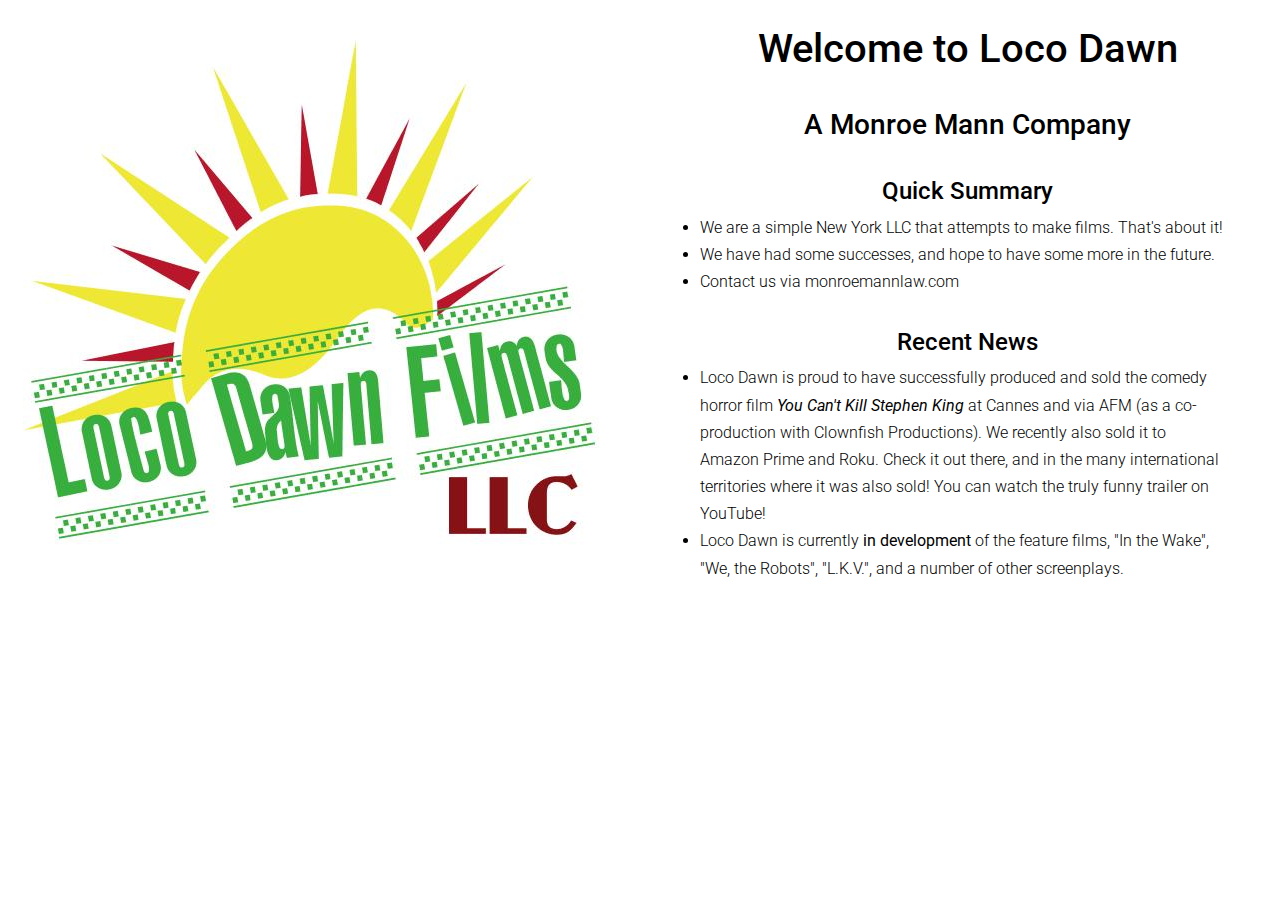
<file: index.html>
<!DOCTYPE html>
<html lang="en">
  <head>
    <title>Loco Dawn Films</title>
    <meta charset="utf-8">
    <meta name="viewport" content="width=device-width, initial-scale=1, shrink-to-fit=no">

      <!-- Favicons -->
    <link rel="shortcut icon" type="image/jpg" href="images/favicon.ico"/>

    <link href="https://fonts.googleapis.com/css?family=Roboto:300,400,500,700,900" rel="stylesheet">
    <link rel="stylesheet" href="fonts/icomoon/style.css">
    <link rel="stylesheet" href="css/bootstrap.min.css">
    <link rel="stylesheet" href="css/animate.css">
    <link rel="stylesheet" href="css/owl.carousel.min.css">
    <link rel="stylesheet" href="css/owl.theme.default.min.css">
    <link rel="stylesheet" href="css/bootstrap-datepicker.css">
    
    
    <link rel="stylesheet" href="fonts/flaticon/font/flaticon.css">
  
    <link rel="stylesheet" href="css/aos.css">
    <link rel="stylesheet" href="css/jquery.fancybox.min.css">
    

    <link rel="stylesheet" href="css/style.css">
    
  </head>
  <body data-spy="scroll" data-target=".site-navbar-target" data-offset="300">
  


  <div class="site-wrap">

    <div class="site-mobile-menu site-navbar-target">
      <div class="site-mobile-menu-header">
        <div class="site-mobile-menu-close mt-3">
          <span class="icon-close2 js-menu-toggle"></span>
        </div>
      </div>
      <div class="site-mobile-menu-body"></div>
    </div> <!-- .site-mobile-menu -->
    
    
    <div class="row">
      <div class="col-md-6">
        <div id="home-section">
          <div class="img-wrap ldf-logo text-center">
            <img class="img-responsive img-fluid" style="margin-left: 20px;" src="images/ldf_logo.jpg" alt="Image">  
          </div>

    <!--  <div class="img-wrap">
            <div class="owl-carousel slide-one-item hero-slider">
              <div class="slide">
                <img src="images/ldf_logo.jpg" alt="Image">  
              </div>
            </div>
          </div> -->

        </div> <!-- END home-section-->
      </div>
      <div class="col-md-6" style="margin-top: 25px;">
          <h1 class="text-center">Welcome to Loco Dawn</h1>
          <br>
          <h3 class="text-center">A Monroe Mann Company</h3>
          <br>
          <h4 class="text-center">Quick Summary</h4>
          <ul style="margin: 5px 5px 5px 5px; color: black;">
            <li>We are a simple New York LLC that attempts to make films.  That's about it!</li>
            <li>We have had some successes, and hope to have some more in the future.</li>  
            <li>Contact us via monroemannlaw.com</li>
          </ul>
          <br>
          <h4 class="text-center">Recent News</h4>
          <ul style="margin: 5px 5px 5px 5px; color: black;">
            <li style="margin-right: 50px">Loco Dawn is proud to have successfully produced and sold the comedy horror film <em><strong>You Can't Kill Stephen King</strong></em> at Cannes and via AFM (as a co-production with Clownfish Productions).  We recently also sold it to Amazon Prime and Roku.  Check it out there, and in the many international territories where it was also sold!  You can watch the truly funny trailer on YouTube!</li>
            <li style="margin-right: 50px">Loco Dawn is currently <strong>in development</strong> of the feature films, "In the Wake",  "We, the Robots", "L.K.V.", and a number of other screenplays.</li>
          </ul>
      </div> <!--end col div -->
    </div> <!-- end row div -->

 
  </div>

  <script src="js/jquery-3.3.1.min.js"></script>
  <script src="js/popper.min.js"></script>
  <script src="js/bootstrap.min.js"></script>
  <script src="js/owl.carousel.min.js"></script>
  <script src="js/aos.js"></script>
  <script src="js/jquery.sticky.js"></script>
  <script src="js/stickyfill.min.js"></script>
  <script src="js/jquery.easing.1.3.js"></script>
  <script src="js/isotope.pkgd.min.js"></script>
  
  <script src="js/jquery.fancybox.min.js"></script>
  <script src="js/main.js"></script>

     
  </body>
</html>
</file>
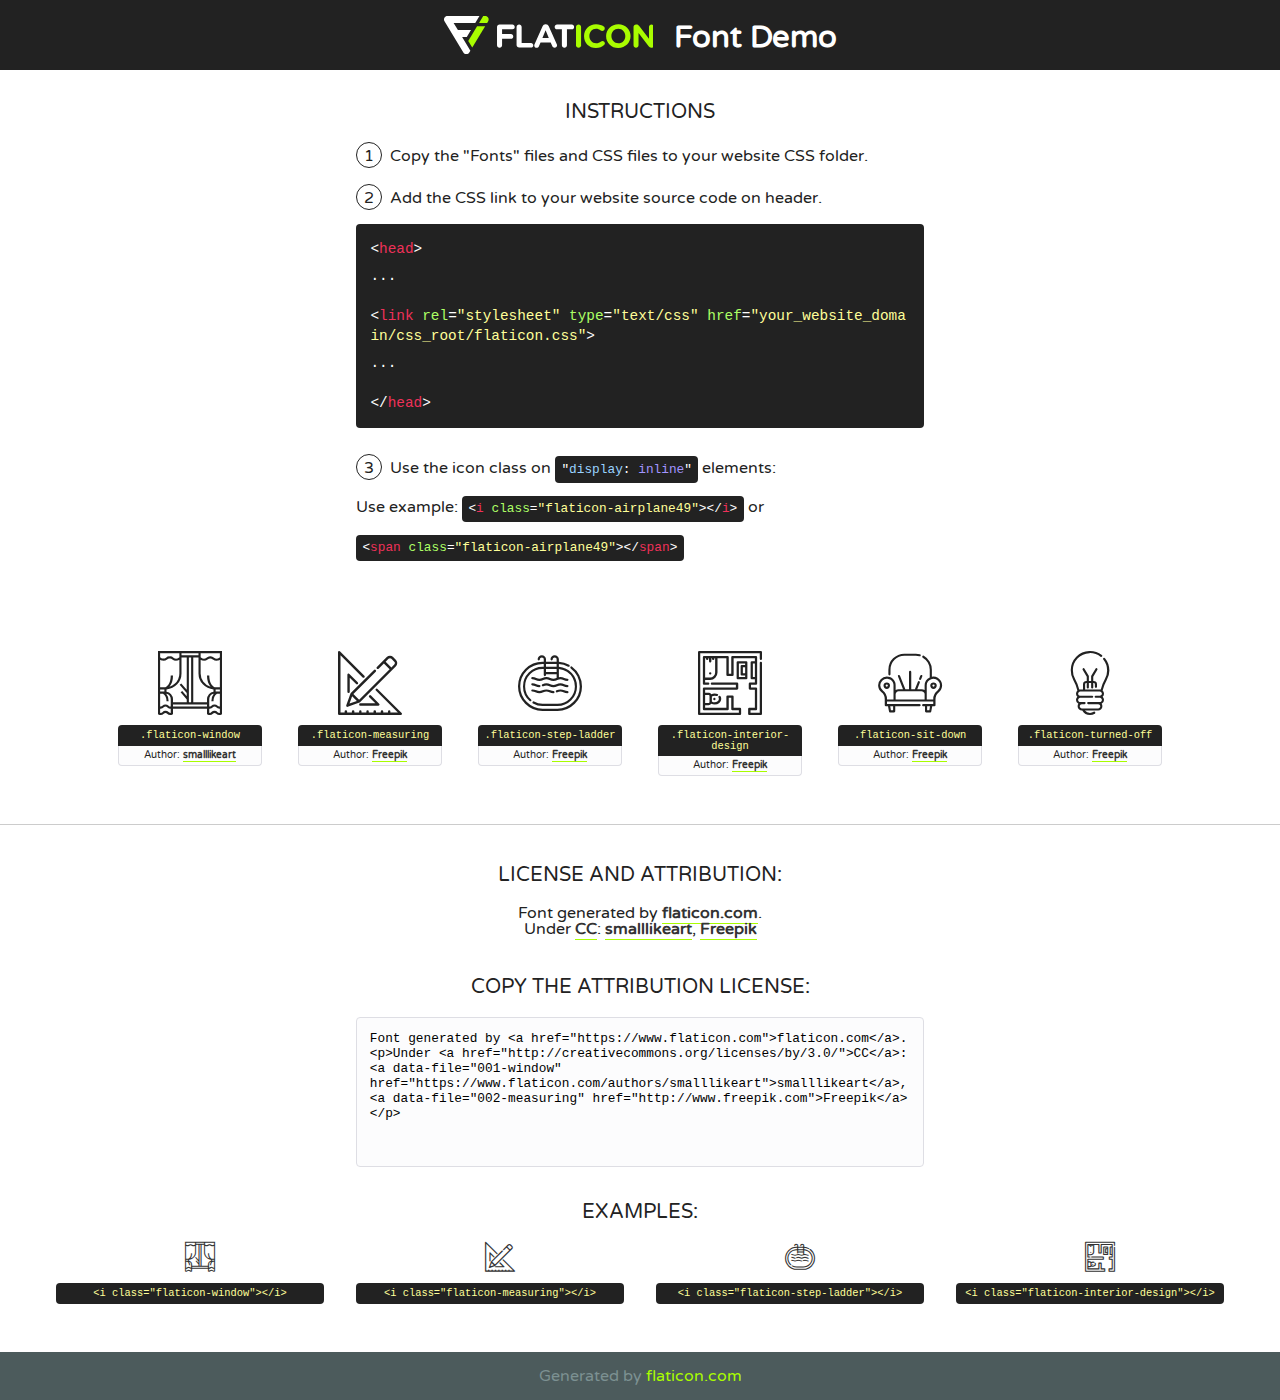
<file: fonts/flaticon/font/flaticon.html>
<!DOCTYPE html>
<!--
  Flaticon icon font: Flaticon
  Creation date: 01/03/2019 00:45
-->
<html>
<!DOCTYPE html>
<html>

<head>
    <title>Flaticon WebFont</title>
    <link href="http://fonts.googleapis.com/css?family=Varela+Round" rel="stylesheet" type="text/css" />
    <link rel="stylesheet" type="text/css" href="flaticon.css">
    <meta charset="UTF-8">
    <style>
    html, body, div, span, applet, object, iframe,
    h1, h2, h3, h4, h5, h6, p, blockquote, pre,
    a, abbr, acronym, address, big, cite, code,
    del, dfn, em, img, ins, kbd, q, s, samp,
    small, strike, strong, sub, sup, tt, var,
    b, u, i, center,
    dl, dt, dd, ol, ul, li,
    fieldset, form, label, legend,
    table, caption, tbody, tfoot, thead, tr, th, td,
    article, aside, canvas, details, embed, 
    figure, figcaption, footer, header, hgroup, 
    menu, nav, output, ruby, section, summary,
    time, mark, audio, video {
        margin: 0;
        padding: 0;
        border: 0;
        font-size: 100%;
        font: inherit;
        vertical-align: baseline;
    }
    /* HTML5 display-role reset for older browsers */
    article, aside, details, figcaption, figure, 
    footer, header, hgroup, menu, nav, section {
        display: block;
    }
    body {
        line-height: 1;
    }
    ol, ul {
        list-style: none;
    }
    blockquote, q {
        quotes: none;
    }
    blockquote:before, blockquote:after,
    q:before, q:after {
        content: '';
        content: none;
    }
    table {
        border-collapse: collapse;
        border-spacing: 0;
    }
    body {
        font-family: 'Varela Round', Helvetica, Arial, sans-serif;
        font-size: 16px;
        color: #222;
    }
    a {
        color: #333;
        border-bottom: 1px solid #a9fd00;
        font-weight: bold;
        text-decoration: none;
    }
    * {
        -moz-box-sizing: border-box;
        -webkit-box-sizing: border-box;
        box-sizing: border-box;
        margin: 0;
        padding: 0;
    }
    [class^="flaticon-"]:before, [class*=" flaticon-"]:before, [class^="flaticon-"]:after, [class*=" flaticon-"]:after {
        font-family: Flaticon;
        font-size: 30px;
        font-style: normal;
        margin-left: 20px;
        color: #333;
    }
    .wrapper {
        max-width: 600px;
        margin: auto;
        padding: 0 1em;
    }
    .title {
        font-size: 1.25em;
        text-align: center;
        margin-bottom: 1em;
        text-transform: uppercase;
    }
    header {
        text-align: center;
        background-color: #222;
        color: #fff;
        padding: 1em;
    }
    header .logo {
        width: 210px;
        height: 38px;
        display: inline-block;
        vertical-align: middle;
        margin-right: 1em;
        border: none;
    }
    header strong {
        font-size: 1.95em;
        font-weight: bold;
        vertical-align: middle;
        margin-top: 5px;
        display: inline-block;
    }
    .demo {
        margin: 2em auto;
        line-height: 1.25em;
    }
    .demo ul li {
        margin-bottom: 1em;
    }
    .demo ul li .num {
        color: #222;
        border-radius: 20px;
        display: inline-block;
        width: 26px;
        padding: 3px;
        height: 26px;
        text-align: center;
        margin-right: 0.5em;
        border: 1px solid #222;
    }
    .demo ul li code {
        background-color: #222;
        border-radius: 4px;
        padding: 0.25em 0.5em;
        display: inline-block;
        color: #fff;
        font-family: Consolas,Monaco,Lucida Console,Liberation Mono,DejaVu Sans Mono,Bitstream Vera Sans Mono,Courier New, monospace;
        font-weight: lighter;
        margin-top: 1em;
        font-size: 0.8em;
        word-break: break-all;
    }
    .demo ul li code.big {
        padding: 1em;
        font-size: 0.9em;
    }
    .demo ul li code .red {
        color: #EF3159;
    }
    .demo ul li code .green {
        color: #ACFF65;
    }
    .demo ul li code .yellow {
        color: #FFFF99;
    }
    .demo ul li code .blue {
        color: #99D3FF;
    }
    .demo ul li code .purple {
        color: #A295FF;
    }
    .demo ul li code .dots {
        margin-top: 0.5em;
        display: block;
    }
    #glyphs {
        border-bottom: 1px solid #ccc;
        padding: 2em 0;
        text-align: center;
    }
    .glyph {
        display: inline-block;
        width: 9em;
        margin: 1em;
        text-align: center;
        vertical-align: top;
        background: #FFF;
    }
    .glyph .glyph-icon {
        padding: 10px;
        display: block;
        font-family:"Flaticon";
        font-size: 64px;
        line-height: 1;
    }
    .glyph .glyph-icon:before {
        font-size: 64px;
        color: #222;
        margin-left: 0;
    }
    .class-name {
        font-size: 0.65em;
        background-color: #222;
        color: #fff;
        border-radius: 4px 4px 0 0;
        padding: 0.5em;
        color: #FFFF99;
        font-family: Consolas,Monaco,Lucida Console,Liberation Mono,DejaVu Sans Mono,Bitstream Vera Sans Mono,Courier New, monospace;
    }
    .author-name {
        font-size: 0.6em;
        background-color: #fcfcfd;
        border: 1px solid #DEDEE4;
        border-top: 0;
        border-radius: 0 0 4px 4px;
        padding: 0.5em;
    }
    .class-name:last-child {
        font-size: 10px;
        color:#888;
    }
    .class-name:last-child a {
        font-size: 10px;
        color:#555;
    }
    .class-name:last-child a:hover {
        color:#a9fd00;
    }
    .glyph > input {
        display: block;
        width: 100px;
        margin: 5px auto;
        text-align: center;
        font-size: 12px;
        cursor: text;
    }
    .glyph > input.icon-input {
        font-family:"Flaticon";
        font-size: 16px;
        margin-bottom: 10px;
    }
    .attribution .title {
        margin-top: 2em;
    }
    .attribution textarea {
        background-color: #fcfcfd;
        padding: 1em;
        border: none;
        box-shadow: none;
        border: 1px solid #DEDEE4;
        border-radius: 4px;
        resize: none;
        width: 100%;
        height: 150px;
        font-size: 0.8em;
        font-family: Consolas,Monaco,Lucida Console,Liberation Mono,DejaVu Sans Mono,Bitstream Vera Sans Mono,Courier New, monospace;
        -webkit-appearance: none;
    }
    .iconsuse {
        margin: 2em auto;
        text-align: center;
        max-width: 1200px;
    }
    .iconsuse:after {
        content: '';
        display: table;
        clear: both;
    }
    .iconsuse .image {
        float: left;
        width: 25%;
        padding: 0 1em;
    }
    .iconsuse .image p {
        margin-bottom: 1em;
    }
    .iconsuse .image span {
        display: block;
        font-size: 0.65em;
        background-color: #222;
        color: #fff;
        border-radius: 4px;
        padding: 0.5em;
        color: #FFFF99;
        margin-top: 1em;
        font-family: Consolas,Monaco,Lucida Console,Liberation Mono,DejaVu Sans Mono,Bitstream Vera Sans Mono,Courier New, monospace;
    }
    #footer {
        text-align: center;
        background-color: #4C5B5C;
        color: #7c9192;
        padding: 1em;
    }
    #footer a {
        border: none;
        color: #a9fd00;
        font-weight: normal;
    }
    @media (max-width: 960px) {
        .iconsuse .image {
            width: 50%;
        }
    }
    @media (max-width: 560px) {
        .iconsuse .image {
            width: 100%;
        }
    }
    </style>
</head>

<body class="characters-off">

    <header>
        <a href="https://www.flaticon.com" target="_blank" class="logo">
            <svg version="1.1" xmlns="http://www.w3.org/2000/svg" xmlns:xlink="http://www.w3.org/1999/xlink" xmlns:a="http://ns.adobe.com/AdobeSVGViewerExtensions/3.0/" viewBox="0 0 560.875 102.036" enable-background="new 0 0 560.875 102.036" xml:space="preserve">
                <defs>
                </defs>
                <g>
                    <g class="letters">
                        <path fill="#ffffff" d="M141.596,29.675c0-3.777,2.985-6.767,6.764-6.767h34.438c3.426,0,6.15,2.728,6.15,6.15
                        c0,3.43-2.724,6.149-6.15,6.149h-27.674v13.091h23.719c3.429,0,6.151,2.724,6.151,6.15c0,3.43-2.723,6.149-6.151,6.149h-23.719
                        v17.574c0,3.773-2.986,6.761-6.764,6.761c-3.779,0-6.764-2.989-6.764-6.761V29.675z"></path>
                        <path fill="#ffffff" d="M193.844,29.149c0-3.781,2.985-6.767,6.764-6.767c3.776,0,6.763,2.985,6.763,6.767v42.957h25.039
                        c3.426,0,6.149,2.726,6.149,6.153c0,3.425-2.723,6.15-6.149,6.15h-31.802c-3.779,0-6.764-2.986-6.764-6.768V29.149z"></path>
                        <path fill="#ffffff" d="M241.891,75.71l21.438-48.407c1.492-3.341,4.215-5.357,7.906-5.357h0.792
                        c3.686,0,6.323,2.017,7.815,5.357l21.439,48.407c0.436,0.967,0.701,1.845,0.701,2.723c0,3.602-2.809,6.501-6.414,6.501
                        c-3.161,0-5.269-1.845-6.499-4.655l-4.132-9.661h-27.059l-4.301,10.102c-1.144,2.631-3.426,4.214-6.237,4.214
                        c-3.517,0-6.24-2.81-6.24-6.325C241.1,77.64,241.451,76.677,241.891,75.71z M279.932,58.666l-8.521-20.297l-8.526,20.297H279.932
                        z"></path>
                        <path fill="#ffffff" d="M314.864,35.387H301.86c-3.429,0-6.239-2.813-6.239-6.238c0-3.429,2.811-6.24,6.239-6.24h39.533
                        c3.426,0,6.237,2.811,6.237,6.24c0,3.425-2.811,6.238-6.237,6.238h-13.001v42.785c0,3.773-2.99,6.761-6.764,6.761
                        c-3.779,0-6.764-2.989-6.764-6.761V35.387z"></path>
                        <path fill="#A9FD00" d="M352.615,29.149c0-3.781,2.985-6.767,6.767-6.767c3.774,0,6.761,2.985,6.761,6.767v49.024
                        c0,3.773-2.987,6.761-6.761,6.761c-3.781,0-6.767-2.989-6.767-6.761V29.149z"></path>
                        <path fill="#A9FD00" d="M374.132,53.836v-0.179c0-17.481,13.178-31.801,32.065-31.801c9.22,0,15.459,2.458,20.557,6.238
                        c1.402,1.054,2.637,2.985,2.637,5.357c0,3.692-2.985,6.59-6.681,6.59c-1.845,0-3.071-0.702-4.044-1.319
                        c-3.776-2.813-7.729-4.393-12.562-4.393c-10.364,0-17.831,8.611-17.831,19.154v0.173c0,10.542,7.291,19.329,17.831,19.329
                        c5.715,0,9.492-1.756,13.359-4.834c1.049-0.874,2.458-1.491,4.039-1.491c3.429,0,6.325,2.813,6.325,6.236
                        c0,2.106-1.056,3.78-2.282,4.834c-5.539,4.834-12.036,7.733-21.878,7.733C387.572,85.464,374.132,71.493,374.132,53.836z"></path>
                        <path fill="#A9FD00" d="M433.009,53.836v-0.179c0-17.481,13.79-31.801,32.766-31.801c18.981,0,32.592,14.143,32.592,31.628v0.173
                        c0,17.483-13.785,31.807-32.769,31.807C446.625,85.464,433.009,71.32,433.009,53.836z M484.224,53.836v-0.179
                        c0-10.539-7.725-19.326-18.626-19.326c-10.893,0-18.449,8.611-18.449,19.154v0.173c0,10.542,7.73,19.329,18.626,19.329
                        C476.676,72.986,484.224,64.378,484.224,53.836z"></path>
                        <path fill="#A9FD00" d="M506.233,29.321c0-3.774,2.99-6.763,6.767-6.763h1.401c3.252,0,5.183,1.583,7.029,3.953l26.093,34.265
                        V29.059c0-3.692,2.99-6.677,6.681-6.677c3.683,0,6.671,2.985,6.671,6.677v48.934c0,3.78-2.987,6.765-6.764,6.765h-0.436
                        c-3.257,0-5.188-1.581-7.034-3.953l-27.056-35.492v32.944c0,3.687-2.985,6.676-6.678,6.676c-3.683,0-6.673-2.989-6.673-6.676
                        V29.321z"></path>
                    </g>
                    <g class="insignia">
                        <path fill="#ffffff" d="M48.372,56.137h12.517l11.156-18.537H37.186L25.688,18.539h57.825L94.668,0H9.271
                        C5.925,0,2.842,1.801,1.198,4.716c-1.644,2.907-1.593,6.482,0.134,9.343l50.38,83.501c1.678,2.781,4.689,4.476,7.938,4.476
                        c3.246,0,6.257-1.695,7.935-4.476l2.898-4.804L48.372,56.137z"></path>
                        <g class="i">
                            <path fill="#A9FD00" d="M93.575,18.539h0.031v0.004l21.652,0.004l2.705-4.488c1.727-2.861,1.778-6.436,0.133-9.343
                            C116.454,1.801,113.371,0,110.026,0h-5.294L93.575,18.539z"></path>
                            <polygon fill="#A9FD00" points="88.291,27.356 64.725,66.486 75.519,84.404 109.942,27.356"></polygon>
                        </g>
                    </g>
                </g>
            </svg>
        </a>
        <strong>Font Demo</strong>
    </header>


    <section class="demo wrapper">

        <p class="title">Instructions</p>

        <ul>
            <li>
                <span class="num">1</span>Copy the "Fonts" files and CSS files to your website CSS folder.
            </li>
            <li>
                <span class="num">2</span>Add the CSS link to your website source code on header.
                <code class="big">
                    &lt;<span class="red">head</span>&gt;
                    <br/><span class="dots">...</span>
                    <br/>&lt;<span class="red">link</span> <span class="green">rel</span>=<span class="yellow">"stylesheet"</span> <span class="green">type</span>=<span class="yellow">"text/css"</span> <span class="green">href</span>=<span class="yellow">"your_website_domain/css_root/flaticon.css"</span>&gt;
                    <br/><span class="dots">...</span>
                    <br/>&lt;/<span class="red">head</span>&gt;
                </code>
            </li>

            <li>
                <p>
                    <span class="num">3</span>Use the icon class on <code>"<span class="blue">display</span>:<span class="purple"> inline</span>"</code> elements:
                    <br />
                    Use example: <code>&lt;<span class="red">i</span> <span class="green">class</span>=<span class="yellow">&quot;flaticon-airplane49&quot;</span>&gt;&lt;/<span class="red">i</span>&gt;</code> or <code>&lt;<span class="red">span</span> <span class="green">class</span>=<span class="yellow">&quot;flaticon-airplane49&quot;</span>&gt;&lt;/<span class="red">span</span>&gt;</code>
            </li>
        </ul>

    </section>




   <section id="glyphs">          
    
      
        <div class="glyph"><div class="glyph-icon flaticon-window"></div>
            <div class="class-name">.flaticon-window</div>
            <div class="author-name">Author: <a data-file="001-window" href="https://www.flaticon.com/authors/smalllikeart">smalllikeart</a> </div> 
        </div>        
        
        <div class="glyph"><div class="glyph-icon flaticon-measuring"></div>
            <div class="class-name">.flaticon-measuring</div>
            <div class="author-name">Author: <a data-file="002-measuring" href="http://www.freepik.com">Freepik</a> </div> 
        </div>        
        
        <div class="glyph"><div class="glyph-icon flaticon-step-ladder"></div>
            <div class="class-name">.flaticon-step-ladder</div>
            <div class="author-name">Author: <a data-file="003-step-ladder" href="http://www.freepik.com">Freepik</a> </div> 
        </div>        
        
        <div class="glyph"><div class="glyph-icon flaticon-interior-design"></div>
            <div class="class-name">.flaticon-interior-design</div>
            <div class="author-name">Author: <a data-file="004-interior-design" href="http://www.freepik.com">Freepik</a> </div> 
        </div>        
        
        <div class="glyph"><div class="glyph-icon flaticon-sit-down"></div>
            <div class="class-name">.flaticon-sit-down</div>
            <div class="author-name">Author: <a data-file="005-sit-down" href="http://www.freepik.com">Freepik</a> </div> 
        </div>        
        
        <div class="glyph"><div class="glyph-icon flaticon-turned-off"></div>
            <div class="class-name">.flaticon-turned-off</div>
            <div class="author-name">Author: <a data-file="006-turned-off" href="http://www.freepik.com">Freepik</a> </div> 
        </div>        
        

    </section>



    <section class="attribution wrapper"   style="text-align:center;">

      <div class="title">License and attribution:</div><div class="attrDiv">Font generated by <a href="https://www.flaticon.com">flaticon.com</a>. <div><p>Under <a href="http://creativecommons.org/licenses/by/3.0/">CC</a>: <a data-file="001-window" href="https://www.flaticon.com/authors/smalllikeart">smalllikeart</a>, <a data-file="002-measuring" href="http://www.freepik.com">Freepik</a></p>  </div>
      </div>
      <div class="title">Copy the Attribution License:</div>

    <textarea onclick="this.focus();this.select();">Font generated by &lt;a href=&quot;https://www.flaticon.com&quot;&gt;flaticon.com&lt;/a&gt;. <p>Under <a href="http://creativecommons.org/licenses/by/3.0/">CC</a>: <a data-file="001-window" href="https://www.flaticon.com/authors/smalllikeart">smalllikeart</a>, <a data-file="002-measuring" href="http://www.freepik.com">Freepik</a></p>  
     </textarea>

    </section>

    <section class="iconsuse">

          <div class="title">Examples:</div>            
             
            <div class="image">
                <p>
                    <i class="glyph-icon flaticon-window"></i> 
                    <span>&lt;i class=&quot;flaticon-window&quot;&gt;&lt;/i&gt;</span>
                </p>
            </div>
            
            <div class="image">
                <p>
                    <i class="glyph-icon flaticon-measuring"></i> 
                    <span>&lt;i class=&quot;flaticon-measuring&quot;&gt;&lt;/i&gt;</span>
                </p>
            </div>
            
            <div class="image">
                <p>
                    <i class="glyph-icon flaticon-step-ladder"></i> 
                    <span>&lt;i class=&quot;flaticon-step-ladder&quot;&gt;&lt;/i&gt;</span>
                </p>
            </div>
            
            <div class="image">
                <p>
                    <i class="glyph-icon flaticon-interior-design"></i> 
                    <span>&lt;i class=&quot;flaticon-interior-design&quot;&gt;&lt;/i&gt;</span>
                </p>
            </div>
                       
        </div>
                            
    </section>

<div id="footer">
    <div>Generated by <a href="https://www.flaticon.com">flaticon.com</a>
    </div>
</div>



</body>
</html>
</file>
<file: fonts/icomoon/style.css>
@font-face {
  font-family: 'icomoon';
  src:  url('fonts/icomoon.eot?10si43');
  src:  url('fonts/icomoon.eot?10si43#iefix') format('embedded-opentype'),
    url('fonts/icomoon.ttf?10si43') format('truetype'),
    url('fonts/icomoon.woff?10si43') format('woff'),
    url('fonts/icomoon.svg?10si43#icomoon') format('svg');
  font-weight: normal;
  font-style: normal;
}

[class^="icon-"], [class*=" icon-"] {
  /* use !important to prevent issues with browser extensions that change fonts */
  font-family: 'icomoon' !important;
  speak: none;
  font-style: normal;
  font-weight: normal;
  font-variant: normal;
  text-transform: none;
  line-height: 1;

  /* Better Font Rendering =========== */
  -webkit-font-smoothing: antialiased;
  -moz-osx-font-smoothing: grayscale;
}

.icon-asterisk:before {
  content: "\f069";
}
.icon-plus:before {
  content: "\f067";
}
.icon-question:before {
  content: "\f128";
}
.icon-minus:before {
  content: "\f068";
}
.icon-glass:before {
  content: "\f000";
}
.icon-music:before {
  content: "\f001";
}
.icon-search:before {
  content: "\f002";
}
.icon-envelope-o:before {
  content: "\f003";
}
.icon-heart:before {
  content: "\f004";
}
.icon-star:before {
  content: "\f005";
}
.icon-star-o:before {
  content: "\f006";
}
.icon-user:before {
  content: "\f007";
}
.icon-film:before {
  content: "\f008";
}
.icon-th-large:before {
  content: "\f009";
}
.icon-th:before {
  content: "\f00a";
}
.icon-th-list:before {
  content: "\f00b";
}
.icon-check:before {
  content: "\f00c";
}
.icon-close:before {
  content: "\f00d";
}
.icon-remove:before {
  content: "\f00d";
}
.icon-times:before {
  content: "\f00d";
}
.icon-search-plus:before {
  content: "\f00e";
}
.icon-search-minus:before {
  content: "\f010";
}
.icon-power-off:before {
  content: "\f011";
}
.icon-signal:before {
  content: "\f012";
}
.icon-cog:before {
  content: "\f013";
}
.icon-gear:before {
  content: "\f013";
}
.icon-trash-o:before {
  content: "\f014";
}
.icon-home:before {
  content: "\f015";
}
.icon-file-o:before {
  content: "\f016";
}
.icon-clock-o:before {
  content: "\f017";
}
.icon-road:before {
  content: "\f018";
}
.icon-download:before {
  content: "\f019";
}
.icon-arrow-circle-o-down:before {
  content: "\f01a";
}
.icon-arrow-circle-o-up:before {
  content: "\f01b";
}
.icon-inbox:before {
  content: "\f01c";
}
.icon-play-circle-o:before {
  content: "\f01d";
}
.icon-repeat:before {
  content: "\f01e";
}
.icon-rotate-right:before {
  content: "\f01e";
}
.icon-refresh:before {
  content: "\f021";
}
.icon-list-alt:before {
  content: "\f022";
}
.icon-lock:before {
  content: "\f023";
}
.icon-flag:before {
  content: "\f024";
}
.icon-headphones:before {
  content: "\f025";
}
.icon-volume-off:before {
  content: "\f026";
}
.icon-volume-down:before {
  content: "\f027";
}
.icon-volume-up:before {
  content: "\f028";
}
.icon-qrcode:before {
  content: "\f029";
}
.icon-barcode:before {
  content: "\f02a";
}
.icon-tag:before {
  content: "\f02b";
}
.icon-tags:before {
  content: "\f02c";
}
.icon-book:before {
  content: "\f02d";
}
.icon-bookmark:before {
  content: "\f02e";
}
.icon-print:before {
  content: "\f02f";
}
.icon-camera:before {
  content: "\f030";
}
.icon-font:before {
  content: "\f031";
}
.icon-bold:before {
  content: "\f032";
}
.icon-italic:before {
  content: "\f033";
}
.icon-text-height:before {
  content: "\f034";
}
.icon-text-width:before {
  content: "\f035";
}
.icon-align-left:before {
  content: "\f036";
}
.icon-align-center:before {
  content: "\f037";
}
.icon-align-right:before {
  content: "\f038";
}
.icon-align-justify:before {
  content: "\f039";
}
.icon-list:before {
  content: "\f03a";
}
.icon-dedent:before {
  content: "\f03b";
}
.icon-outdent:before {
  content: "\f03b";
}
.icon-indent:before {
  content: "\f03c";
}
.icon-video-camera:before {
  content: "\f03d";
}
.icon-image:before {
  content: "\f03e";
}
.icon-photo:before {
  content: "\f03e";
}
.icon-picture-o:before {
  content: "\f03e";
}
.icon-pencil:before {
  content: "\f040";
}
.icon-map-marker:before {
  content: "\f041";
}
.icon-adjust:before {
  content: "\f042";
}
.icon-tint:before {
  content: "\f043";
}
.icon-edit:before {
  content: "\f044";
}
.icon-pencil-square-o:before {
  content: "\f044";
}
.icon-share-square-o:before {
  content: "\f045";
}
.icon-check-square-o:before {
  content: "\f046";
}
.icon-arrows:before {
  content: "\f047";
}
.icon-step-backward:before {
  content: "\f048";
}
.icon-fast-backward:before {
  content: "\f049";
}
.icon-backward:before {
  content: "\f04a";
}
.icon-play:before {
  content: "\f04b";
}
.icon-pause:before {
  content: "\f04c";
}
.icon-stop:before {
  content: "\f04d";
}
.icon-forward:before {
  content: "\f04e";
}
.icon-fast-forward:before {
  content: "\f050";
}
.icon-step-forward:before {
  content: "\f051";
}
.icon-eject:before {
  content: "\f052";
}
.icon-chevron-left:before {
  content: "\f053";
}
.icon-chevron-right:before {
  content: "\f054";
}
.icon-plus-circle:before {
  content: "\f055";
}
.icon-minus-circle:before {
  content: "\f056";
}
.icon-times-circle:before {
  content: "\f057";
}
.icon-check-circle:before {
  content: "\f058";
}
.icon-question-circle:before {
  content: "\f059";
}
.icon-info-circle:before {
  content: "\f05a";
}
.icon-crosshairs:before {
  content: "\f05b";
}
.icon-times-circle-o:before {
  content: "\f05c";
}
.icon-check-circle-o:before {
  content: "\f05d";
}
.icon-ban:before {
  content: "\f05e";
}
.icon-arrow-left:before {
  content: "\f060";
}
.icon-arrow-right:before {
  content: "\f061";
}
.icon-arrow-up:before {
  content: "\f062";
}
.icon-arrow-down:before {
  content: "\f063";
}
.icon-mail-forward:before {
  content: "\f064";
}
.icon-share:before {
  content: "\f064";
}
.icon-expand:before {
  content: "\f065";
}
.icon-compress:before {
  content: "\f066";
}
.icon-exclamation-circle:before {
  content: "\f06a";
}
.icon-gift:before {
  content: "\f06b";
}
.icon-leaf:before {
  content: "\f06c";
}
.icon-fire:before {
  content: "\f06d";
}
.icon-eye:before {
  content: "\f06e";
}
.icon-eye-slash:before {
  content: "\f070";
}
.icon-exclamation-triangle:before {
  content: "\f071";
}
.icon-warning:before {
  content: "\f071";
}
.icon-plane:before {
  content: "\f072";
}
.icon-calendar:before {
  content: "\f073";
}
.icon-random:before {
  content: "\f074";
}
.icon-comment:before {
  content: "\f075";
}
.icon-magnet:before {
  content: "\f076";
}
.icon-chevron-up:before {
  content: "\f077";
}
.icon-chevron-down:before {
  content: "\f078";
}
.icon-retweet:before {
  content: "\f079";
}
.icon-shopping-cart:before {
  content: "\f07a";
}
.icon-folder:before {
  content: "\f07b";
}
.icon-folder-open:before {
  content: "\f07c";
}
.icon-arrows-v:before {
  content: "\f07d";
}
.icon-arrows-h:before {
  content: "\f07e";
}
.icon-bar-chart:before {
  content: "\f080";
}
.icon-bar-chart-o:before {
  content: "\f080";
}
.icon-twitter-square:before {
  content: "\f081";
}
.icon-facebook-square:before {
  content: "\f082";
}
.icon-camera-retro:before {
  content: "\f083";
}
.icon-key:before {
  content: "\f084";
}
.icon-cogs:before {
  content: "\f085";
}
.icon-gears:before {
  content: "\f085";
}
.icon-comments:before {
  content: "\f086";
}
.icon-thumbs-o-up:before {
  content: "\f087";
}
.icon-thumbs-o-down:before {
  content: "\f088";
}
.icon-star-half:before {
  content: "\f089";
}
.icon-heart-o:before {
  content: "\f08a";
}
.icon-sign-out:before {
  content: "\f08b";
}
.icon-linkedin-square:before {
  content: "\f08c";
}
.icon-thumb-tack:before {
  content: "\f08d";
}
.icon-external-link:before {
  content: "\f08e";
}
.icon-sign-in:before {
  content: "\f090";
}
.icon-trophy:before {
  content: "\f091";
}
.icon-github-square:before {
  content: "\f092";
}
.icon-upload:before {
  content: "\f093";
}
.icon-lemon-o:before {
  content: "\f094";
}
.icon-phone:before {
  content: "\f095";
}
.icon-square-o:before {
  content: "\f096";
}
.icon-bookmark-o:before {
  content: "\f097";
}
.icon-phone-square:before {
  content: "\f098";
}
.icon-twitter:before {
  content: "\f099";
}
.icon-facebook:before {
  content: "\f09a";
}
.icon-facebook-f:before {
  content: "\f09a";
}
.icon-github:before {
  content: "\f09b";
}
.icon-unlock:before {
  content: "\f09c";
}
.icon-credit-card:before {
  content: "\f09d";
}
.icon-feed:before {
  content: "\f09e";
}
.icon-rss:before {
  content: "\f09e";
}
.icon-hdd-o:before {
  content: "\f0a0";
}
.icon-bullhorn:before {
  content: "\f0a1";
}
.icon-bell-o:before {
  content: "\f0a2";
}
.icon-certificate:before {
  content: "\f0a3";
}
.icon-hand-o-right:before {
  content: "\f0a4";
}
.icon-hand-o-left:before {
  content: "\f0a5";
}
.icon-hand-o-up:before {
  content: "\f0a6";
}
.icon-hand-o-down:before {
  content: "\f0a7";
}
.icon-arrow-circle-left:before {
  content: "\f0a8";
}
.icon-arrow-circle-right:before {
  content: "\f0a9";
}
.icon-arrow-circle-up:before {
  content: "\f0aa";
}
.icon-arrow-circle-down:before {
  content: "\f0ab";
}
.icon-globe:before {
  content: "\f0ac";
}
.icon-wrench:before {
  content: "\f0ad";
}
.icon-tasks:before {
  content: "\f0ae";
}
.icon-filter:before {
  content: "\f0b0";
}
.icon-briefcase:before {
  content: "\f0b1";
}
.icon-arrows-alt:before {
  content: "\f0b2";
}
.icon-group:before {
  content: "\f0c0";
}
.icon-users:before {
  content: "\f0c0";
}
.icon-chain:before {
  content: "\f0c1";
}
.icon-link:before {
  content: "\f0c1";
}
.icon-cloud:before {
  content: "\f0c2";
}
.icon-flask:before {
  content: "\f0c3";
}
.icon-cut:before {
  content: "\f0c4";
}
.icon-scissors:before {
  content: "\f0c4";
}
.icon-copy:before {
  content: "\f0c5";
}
.icon-files-o:before {
  content: "\f0c5";
}
.icon-paperclip:before {
  content: "\f0c6";
}
.icon-floppy-o:before {
  content: "\f0c7";
}
.icon-save:before {
  content: "\f0c7";
}
.icon-square:before {
  content: "\f0c8";
}
.icon-bars:before {
  content: "\f0c9";
}
.icon-navicon:before {
  content: "\f0c9";
}
.icon-reorder:before {
  content: "\f0c9";
}
.icon-list-ul:before {
  content: "\f0ca";
}
.icon-list-ol:before {
  content: "\f0cb";
}
.icon-strikethrough:before {
  content: "\f0cc";
}
.icon-underline:before {
  content: "\f0cd";
}
.icon-table:before {
  content: "\f0ce";
}
.icon-magic:before {
  content: "\f0d0";
}
.icon-truck:before {
  content: "\f0d1";
}
.icon-pinterest:before {
  content: "\f0d2";
}
.icon-pinterest-square:before {
  content: "\f0d3";
}
.icon-google-plus-square:before {
  content: "\f0d4";
}
.icon-google-plus:before {
  content: "\f0d5";
}
.icon-money:before {
  content: "\f0d6";
}
.icon-caret-down:before {
  content: "\f0d7";
}
.icon-caret-up:before {
  content: "\f0d8";
}
.icon-caret-left:before {
  content: "\f0d9";
}
.icon-caret-right:before {
  content: "\f0da";
}
.icon-columns:before {
  content: "\f0db";
}
.icon-sort:before {
  content: "\f0dc";
}
.icon-unsorted:before {
  content: "\f0dc";
}
.icon-sort-desc:before {
  content: "\f0dd";
}
.icon-sort-down:before {
  content: "\f0dd";
}
.icon-sort-asc:before {
  content: "\f0de";
}
.icon-sort-up:before {
  content: "\f0de";
}
.icon-envelope:before {
  content: "\f0e0";
}
.icon-linkedin:before {
  content: "\f0e1";
}
.icon-rotate-left:before {
  content: "\f0e2";
}
.icon-undo:before {
  content: "\f0e2";
}
.icon-gavel:before {
  content: "\f0e3";
}
.icon-legal:before {
  content: "\f0e3";
}
.icon-dashboard:before {
  content: "\f0e4";
}
.icon-tachometer:before {
  content: "\f0e4";
}
.icon-comment-o:before {
  content: "\f0e5";
}
.icon-comments-o:before {
  content: "\f0e6";
}
.icon-bolt:before {
  content: "\f0e7";
}
.icon-flash:before {
  content: "\f0e7";
}
.icon-sitemap:before {
  content: "\f0e8";
}
.icon-umbrella:before {
  content: "\f0e9";
}
.icon-clipboard:before {
  content: "\f0ea";
}
.icon-paste:before {
  content: "\f0ea";
}
.icon-lightbulb-o:before {
  content: "\f0eb";
}
.icon-exchange:before {
  content: "\f0ec";
}
.icon-cloud-download:before {
  content: "\f0ed";
}
.icon-cloud-upload:before {
  content: "\f0ee";
}
.icon-user-md:before {
  content: "\f0f0";
}
.icon-stethoscope:before {
  content: "\f0f1";
}
.icon-suitcase:before {
  content: "\f0f2";
}
.icon-bell:before {
  content: "\f0f3";
}
.icon-coffee:before {
  content: "\f0f4";
}
.icon-cutlery:before {
  content: "\f0f5";
}
.icon-file-text-o:before {
  content: "\f0f6";
}
.icon-building-o:before {
  content: "\f0f7";
}
.icon-hospital-o:before {
  content: "\f0f8";
}
.icon-ambulance:before {
  content: "\f0f9";
}
.icon-medkit:before {
  content: "\f0fa";
}
.icon-fighter-jet:before {
  content: "\f0fb";
}
.icon-beer:before {
  content: "\f0fc";
}
.icon-h-square:before {
  content: "\f0fd";
}
.icon-plus-square:before {
  content: "\f0fe";
}
.icon-angle-double-left:before {
  content: "\f100";
}
.icon-angle-double-right:before {
  content: "\f101";
}
.icon-angle-double-up:before {
  content: "\f102";
}
.icon-angle-double-down:before {
  content: "\f103";
}
.icon-angle-left:before {
  content: "\f104";
}
.icon-angle-right:before {
  content: "\f105";
}
.icon-angle-up:before {
  content: "\f106";
}
.icon-angle-down:before {
  content: "\f107";
}
.icon-desktop:before {
  content: "\f108";
}
.icon-laptop:before {
  content: "\f109";
}
.icon-tablet:before {
  content: "\f10a";
}
.icon-mobile:before {
  content: "\f10b";
}
.icon-mobile-phone:before {
  content: "\f10b";
}
.icon-circle-o:before {
  content: "\f10c";
}
.icon-quote-left:before {
  content: "\f10d";
}
.icon-quote-right:before {
  content: "\f10e";
}
.icon-spinner:before {
  content: "\f110";
}
.icon-circle:before {
  content: "\f111";
}
.icon-mail-reply:before {
  content: "\f112";
}
.icon-reply:before {
  content: "\f112";
}
.icon-github-alt:before {
  content: "\f113";
}
.icon-folder-o:before {
  content: "\f114";
}
.icon-folder-open-o:before {
  content: "\f115";
}
.icon-smile-o:before {
  content: "\f118";
}
.icon-frown-o:before {
  content: "\f119";
}
.icon-meh-o:before {
  content: "\f11a";
}
.icon-gamepad:before {
  content: "\f11b";
}
.icon-keyboard-o:before {
  content: "\f11c";
}
.icon-flag-o:before {
  content: "\f11d";
}
.icon-flag-checkered:before {
  content: "\f11e";
}
.icon-terminal:before {
  content: "\f120";
}
.icon-code:before {
  content: "\f121";
}
.icon-mail-reply-all:before {
  content: "\f122";
}
.icon-reply-all:before {
  content: "\f122";
}
.icon-star-half-empty:before {
  content: "\f123";
}
.icon-star-half-full:before {
  content: "\f123";
}
.icon-star-half-o:before {
  content: "\f123";
}
.icon-location-arrow:before {
  content: "\f124";
}
.icon-crop:before {
  content: "\f125";
}
.icon-code-fork:before {
  content: "\f126";
}
.icon-chain-broken:before {
  content: "\f127";
}
.icon-unlink:before {
  content: "\f127";
}
.icon-info:before {
  content: "\f129";
}
.icon-exclamation:before {
  content: "\f12a";
}
.icon-superscript:before {
  content: "\f12b";
}
.icon-subscript:before {
  content: "\f12c";
}
.icon-eraser:before {
  content: "\f12d";
}
.icon-puzzle-piece:before {
  content: "\f12e";
}
.icon-microphone:before {
  content: "\f130";
}
.icon-microphone-slash:before {
  content: "\f131";
}
.icon-shield:before {
  content: "\f132";
}
.icon-calendar-o:before {
  content: "\f133";
}
.icon-fire-extinguisher:before {
  content: "\f134";
}
.icon-rocket:before {
  content: "\f135";
}
.icon-maxcdn:before {
  content: "\f136";
}
.icon-chevron-circle-left:before {
  content: "\f137";
}
.icon-chevron-circle-right:before {
  content: "\f138";
}
.icon-chevron-circle-up:before {
  content: "\f139";
}
.icon-chevron-circle-down:before {
  content: "\f13a";
}
.icon-html5:before {
  content: "\f13b";
}
.icon-css3:before {
  content: "\f13c";
}
.icon-anchor:before {
  content: "\f13d";
}
.icon-unlock-alt:before {
  content: "\f13e";
}
.icon-bullseye:before {
  content: "\f140";
}
.icon-ellipsis-h:before {
  content: "\f141";
}
.icon-ellipsis-v:before {
  content: "\f142";
}
.icon-rss-square:before {
  content: "\f143";
}
.icon-play-circle:before {
  content: "\f144";
}
.icon-ticket:before {
  content: "\f145";
}
.icon-minus-square:before {
  content: "\f146";
}
.icon-minus-square-o:before {
  content: "\f147";
}
.icon-level-up:before {
  content: "\f148";
}
.icon-level-down:before {
  content: "\f149";
}
.icon-check-square:before {
  content: "\f14a";
}
.icon-pencil-square:before {
  content: "\f14b";
}
.icon-external-link-square:before {
  content: "\f14c";
}
.icon-share-square:before {
  content: "\f14d";
}
.icon-compass:before {
  content: "\f14e";
}
.icon-caret-square-o-down:before {
  content: "\f150";
}
.icon-toggle-down:before {
  content: "\f150";
}
.icon-caret-square-o-up:before {
  content: "\f151";
}
.icon-toggle-up:before {
  content: "\f151";
}
.icon-caret-square-o-right:before {
  content: "\f152";
}
.icon-toggle-right:before {
  content: "\f152";
}
.icon-eur:before {
  content: "\f153";
}
.icon-euro:before {
  content: "\f153";
}
.icon-gbp:before {
  content: "\f154";
}
.icon-dollar:before {
  content: "\f155";
}
.icon-usd:before {
  content: "\f155";
}
.icon-inr:before {
  content: "\f156";
}
.icon-rupee:before {
  content: "\f156";
}
.icon-cny:before {
  content: "\f157";
}
.icon-jpy:before {
  content: "\f157";
}
.icon-rmb:before {
  content: "\f157";
}
.icon-yen:before {
  content: "\f157";
}
.icon-rouble:before {
  content: "\f158";
}
.icon-rub:before {
  content: "\f158";
}
.icon-ruble:before {
  content: "\f158";
}
.icon-krw:before {
  content: "\f159";
}
.icon-won:before {
  content: "\f159";
}
.icon-bitcoin:before {
  content: "\f15a";
}
.icon-btc:before {
  content: "\f15a";
}
.icon-file:before {
  content: "\f15b";
}
.icon-file-text:before {
  content: "\f15c";
}
.icon-sort-alpha-asc:before {
  content: "\f15d";
}
.icon-sort-alpha-desc:before {
  content: "\f15e";
}
.icon-sort-amount-asc:before {
  content: "\f160";
}
.icon-sort-amount-desc:before {
  content: "\f161";
}
.icon-sort-numeric-asc:before {
  content: "\f162";
}
.icon-sort-numeric-desc:before {
  content: "\f163";
}
.icon-thumbs-up:before {
  content: "\f164";
}
.icon-thumbs-down:before {
  content: "\f165";
}
.icon-youtube-square:before {
  content: "\f166";
}
.icon-youtube:before {
  content: "\f167";
}
.icon-xing:before {
  content: "\f168";
}
.icon-xing-square:before {
  content: "\f169";
}
.icon-youtube-play:before {
  content: "\f16a";
}
.icon-dropbox:before {
  content: "\f16b";
}
.icon-stack-overflow:before {
  content: "\f16c";
}
.icon-instagram:before {
  content: "\f16d";
}
.icon-flickr:before {
  content: "\f16e";
}
.icon-adn:before {
  content: "\f170";
}
.icon-bitbucket:before {
  content: "\f171";
}
.icon-bitbucket-square:before {
  content: "\f172";
}
.icon-tumblr:before {
  content: "\f173";
}
.icon-tumblr-square:before {
  content: "\f174";
}
.icon-long-arrow-down:before {
  content: "\f175";
}
.icon-long-arrow-up:before {
  content: "\f176";
}
.icon-long-arrow-left:before {
  content: "\f177";
}
.icon-long-arrow-right:before {
  content: "\f178";
}
.icon-apple:before {
  content: "\f179";
}
.icon-windows:before {
  content: "\f17a";
}
.icon-android:before {
  content: "\f17b";
}
.icon-linux:before {
  content: "\f17c";
}
.icon-dribbble:before {
  content: "\f17d";
}
.icon-skype:before {
  content: "\f17e";
}
.icon-foursquare:before {
  content: "\f180";
}
.icon-trello:before {
  content: "\f181";
}
.icon-female:before {
  content: "\f182";
}
.icon-male:before {
  content: "\f183";
}
.icon-gittip:before {
  content: "\f184";
}
.icon-gratipay:before {
  content: "\f184";
}
.icon-sun-o:before {
  content: "\f185";
}
.icon-moon-o:before {
  content: "\f186";
}
.icon-archive:before {
  content: "\f187";
}
.icon-bug:before {
  content: "\f188";
}
.icon-vk:before {
  content: "\f189";
}
.icon-weibo:before {
  content: "\f18a";
}
.icon-renren:before {
  content: "\f18b";
}
.icon-pagelines:before {
  content: "\f18c";
}
.icon-stack-exchange:before {
  content: "\f18d";
}
.icon-arrow-circle-o-right:before {
  content: "\f18e";
}
.icon-arrow-circle-o-left:before {
  content: "\f190";
}
.icon-caret-square-o-left:before {
  content: "\f191";
}
.icon-toggle-left:before {
  content: "\f191";
}
.icon-dot-circle-o:before {
  content: "\f192";
}
.icon-wheelchair:before {
  content: "\f193";
}
.icon-vimeo-square:before {
  content: "\f194";
}
.icon-try:before {
  content: "\f195";
}
.icon-turkish-lira:before {
  content: "\f195";
}
.icon-plus-square-o:before {
  content: "\f196";
}
.icon-space-shuttle:before {
  content: "\f197";
}
.icon-slack:before {
  content: "\f198";
}
.icon-envelope-square:before {
  content: "\f199";
}
.icon-wordpress:before {
  content: "\f19a";
}
.icon-openid:before {
  content: "\f19b";
}
.icon-bank:before {
  content: "\f19c";
}
.icon-institution:before {
  content: "\f19c";
}
.icon-university:before {
  content: "\f19c";
}
.icon-graduation-cap:before {
  content: "\f19d";
}
.icon-mortar-board:before {
  content: "\f19d";
}
.icon-yahoo:before {
  content: "\f19e";
}
.icon-google:before {
  content: "\f1a0";
}
.icon-reddit:before {
  content: "\f1a1";
}
.icon-reddit-square:before {
  content: "\f1a2";
}
.icon-stumbleupon-circle:before {
  content: "\f1a3";
}
.icon-stumbleupon:before {
  content: "\f1a4";
}
.icon-delicious:before {
  content: "\f1a5";
}
.icon-digg:before {
  content: "\f1a6";
}
.icon-pied-piper-pp:before {
  content: "\f1a7";
}
.icon-pied-piper-alt:before {
  content: "\f1a8";
}
.icon-drupal:before {
  content: "\f1a9";
}
.icon-joomla:before {
  content: "\f1aa";
}
.icon-language:before {
  content: "\f1ab";
}
.icon-fax:before {
  content: "\f1ac";
}
.icon-building:before {
  content: "\f1ad";
}
.icon-child:before {
  content: "\f1ae";
}
.icon-paw:before {
  content: "\f1b0";
}
.icon-spoon:before {
  content: "\f1b1";
}
.icon-cube:before {
  content: "\f1b2";
}
.icon-cubes:before {
  content: "\f1b3";
}
.icon-behance:before {
  content: "\f1b4";
}
.icon-behance-square:before {
  content: "\f1b5";
}
.icon-steam:before {
  content: "\f1b6";
}
.icon-steam-square:before {
  content: "\f1b7";
}
.icon-recycle:before {
  content: "\f1b8";
}
.icon-automobile:before {
  content: "\f1b9";
}
.icon-car:before {
  content: "\f1b9";
}
.icon-cab:before {
  content: "\f1ba";
}
.icon-taxi:before {
  content: "\f1ba";
}
.icon-tree:before {
  content: "\f1bb";
}
.icon-spotify:before {
  content: "\f1bc";
}
.icon-deviantart:before {
  content: "\f1bd";
}
.icon-soundcloud:before {
  content: "\f1be";
}
.icon-database:before {
  content: "\f1c0";
}
.icon-file-pdf-o:before {
  content: "\f1c1";
}
.icon-file-word-o:before {
  content: "\f1c2";
}
.icon-file-excel-o:before {
  content: "\f1c3";
}
.icon-file-powerpoint-o:before {
  content: "\f1c4";
}
.icon-file-image-o:before {
  content: "\f1c5";
}
.icon-file-photo-o:before {
  content: "\f1c5";
}
.icon-file-picture-o:before {
  content: "\f1c5";
}
.icon-file-archive-o:before {
  content: "\f1c6";
}
.icon-file-zip-o:before {
  content: "\f1c6";
}
.icon-file-audio-o:before {
  content: "\f1c7";
}
.icon-file-sound-o:before {
  content: "\f1c7";
}
.icon-file-movie-o:before {
  content: "\f1c8";
}
.icon-file-video-o:before {
  content: "\f1c8";
}
.icon-file-code-o:before {
  content: "\f1c9";
}
.icon-vine:before {
  content: "\f1ca";
}
.icon-codepen:before {
  content: "\f1cb";
}
.icon-jsfiddle:before {
  content: "\f1cc";
}
.icon-life-bouy:before {
  content: "\f1cd";
}
.icon-life-buoy:before {
  content: "\f1cd";
}
.icon-life-ring:before {
  content: "\f1cd";
}
.icon-life-saver:before {
  content: "\f1cd";
}
.icon-support:before {
  content: "\f1cd";
}
.icon-circle-o-notch:before {
  content: "\f1ce";
}
.icon-ra:before {
  content: "\f1d0";
}
.icon-rebel:before {
  content: "\f1d0";
}
.icon-resistance:before {
  content: "\f1d0";
}
.icon-empire:before {
  content: "\f1d1";
}
.icon-ge:before {
  content: "\f1d1";
}
.icon-git-square:before {
  content: "\f1d2";
}
.icon-git:before {
  content: "\f1d3";
}
.icon-hacker-news:before {
  content: "\f1d4";
}
.icon-y-combinator-square:before {
  content: "\f1d4";
}
.icon-yc-square:before {
  content: "\f1d4";
}
.icon-tencent-weibo:before {
  content: "\f1d5";
}
.icon-qq:before {
  content: "\f1d6";
}
.icon-wechat:before {
  content: "\f1d7";
}
.icon-weixin:before {
  content: "\f1d7";
}
.icon-paper-plane:before {
  content: "\f1d8";
}
.icon-send:before {
  content: "\f1d8";
}
.icon-paper-plane-o:before {
  content: "\f1d9";
}
.icon-send-o:before {
  content: "\f1d9";
}
.icon-history:before {
  content: "\f1da";
}
.icon-circle-thin:before {
  content: "\f1db";
}
.icon-header:before {
  content: "\f1dc";
}
.icon-paragraph:before {
  content: "\f1dd";
}
.icon-sliders:before {
  content: "\f1de";
}
.icon-share-alt:before {
  content: "\f1e0";
}
.icon-share-alt-square:before {
  content: "\f1e1";
}
.icon-bomb:before {
  content: "\f1e2";
}
.icon-futbol-o:before {
  content: "\f1e3";
}
.icon-soccer-ball-o:before {
  content: "\f1e3";
}
.icon-tty:before {
  content: "\f1e4";
}
.icon-binoculars:before {
  content: "\f1e5";
}
.icon-plug:before {
  content: "\f1e6";
}
.icon-slideshare:before {
  content: "\f1e7";
}
.icon-twitch:before {
  content: "\f1e8";
}
.icon-yelp:before {
  content: "\f1e9";
}
.icon-newspaper-o:before {
  content: "\f1ea";
}
.icon-wifi:before {
  content: "\f1eb";
}
.icon-calculator:before {
  content: "\f1ec";
}
.icon-paypal:before {
  content: "\f1ed";
}
.icon-google-wallet:before {
  content: "\f1ee";
}
.icon-cc-visa:before {
  content: "\f1f0";
}
.icon-cc-mastercard:before {
  content: "\f1f1";
}
.icon-cc-discover:before {
  content: "\f1f2";
}
.icon-cc-amex:before {
  content: "\f1f3";
}
.icon-cc-paypal:before {
  content: "\f1f4";
}
.icon-cc-stripe:before {
  content: "\f1f5";
}
.icon-bell-slash:before {
  content: "\f1f6";
}
.icon-bell-slash-o:before {
  content: "\f1f7";
}
.icon-trash:before {
  content: "\f1f8";
}
.icon-copyright:before {
  content: "\f1f9";
}
.icon-at:before {
  content: "\f1fa";
}
.icon-eyedropper:before {
  content: "\f1fb";
}
.icon-paint-brush:before {
  content: "\f1fc";
}
.icon-birthday-cake:before {
  content: "\f1fd";
}
.icon-area-chart:before {
  content: "\f1fe";
}
.icon-pie-chart:before {
  content: "\f200";
}
.icon-line-chart:before {
  content: "\f201";
}
.icon-lastfm:before {
  content: "\f202";
}
.icon-lastfm-square:before {
  content: "\f203";
}
.icon-toggle-off:before {
  content: "\f204";
}
.icon-toggle-on:before {
  content: "\f205";
}
.icon-bicycle:before {
  content: "\f206";
}
.icon-bus:before {
  content: "\f207";
}
.icon-ioxhost:before {
  content: "\f208";
}
.icon-angellist:before {
  content: "\f209";
}
.icon-cc:before {
  content: "\f20a";
}
.icon-ils:before {
  content: "\f20b";
}
.icon-shekel:before {
  content: "\f20b";
}
.icon-sheqel:before {
  content: "\f20b";
}
.icon-meanpath:before {
  content: "\f20c";
}
.icon-buysellads:before {
  content: "\f20d";
}
.icon-connectdevelop:before {
  content: "\f20e";
}
.icon-dashcube:before {
  content: "\f210";
}
.icon-forumbee:before {
  content: "\f211";
}
.icon-leanpub:before {
  content: "\f212";
}
.icon-sellsy:before {
  content: "\f213";
}
.icon-shirtsinbulk:before {
  content: "\f214";
}
.icon-simplybuilt:before {
  content: "\f215";
}
.icon-skyatlas:before {
  content: "\f216";
}
.icon-cart-plus:before {
  content: "\f217";
}
.icon-cart-arrow-down:before {
  content: "\f218";
}
.icon-diamond:before {
  content: "\f219";
}
.icon-ship:before {
  content: "\f21a";
}
.icon-user-secret:before {
  content: "\f21b";
}
.icon-motorcycle:before {
  content: "\f21c";
}
.icon-street-view:before {
  content: "\f21d";
}
.icon-heartbeat:before {
  content: "\f21e";
}
.icon-venus:before {
  content: "\f221";
}
.icon-mars:before {
  content: "\f222";
}
.icon-mercury:before {
  content: "\f223";
}
.icon-intersex:before {
  content: "\f224";
}
.icon-transgender:before {
  content: "\f224";
}
.icon-transgender-alt:before {
  content: "\f225";
}
.icon-venus-double:before {
  content: "\f226";
}
.icon-mars-double:before {
  content: "\f227";
}
.icon-venus-mars:before {
  content: "\f228";
}
.icon-mars-stroke:before {
  content: "\f229";
}
.icon-mars-stroke-v:before {
  content: "\f22a";
}
.icon-mars-stroke-h:before {
  content: "\f22b";
}
.icon-neuter:before {
  content: "\f22c";
}
.icon-genderless:before {
  content: "\f22d";
}
.icon-facebook-official:before {
  content: "\f230";
}
.icon-pinterest-p:before {
  content: "\f231";
}
.icon-whatsapp:before {
  content: "\f232";
}
.icon-server:before {
  content: "\f233";
}
.icon-user-plus:before {
  content: "\f234";
}
.icon-user-times:before {
  content: "\f235";
}
.icon-bed:before {
  content: "\f236";
}
.icon-hotel:before {
  content: "\f236";
}
.icon-viacoin:before {
  content: "\f237";
}
.icon-train:before {
  content: "\f238";
}
.icon-subway:before {
  content: "\f239";
}
.icon-medium:before {
  content: "\f23a";
}
.icon-y-combinator:before {
  content: "\f23b";
}
.icon-yc:before {
  content: "\f23b";
}
.icon-optin-monster:before {
  content: "\f23c";
}
.icon-opencart:before {
  content: "\f23d";
}
.icon-expeditedssl:before {
  content: "\f23e";
}
.icon-battery:before {
  content: "\f240";
}
.icon-battery-4:before {
  content: "\f240";
}
.icon-battery-full:before {
  content: "\f240";
}
.icon-battery-3:before {
  content: "\f241";
}
.icon-battery-three-quarters:before {
  content: "\f241";
}
.icon-battery-2:before {
  content: "\f242";
}
.icon-battery-half:before {
  content: "\f242";
}
.icon-battery-1:before {
  content: "\f243";
}
.icon-battery-quarter:before {
  content: "\f243";
}
.icon-battery-0:before {
  content: "\f244";
}
.icon-battery-empty:before {
  content: "\f244";
}
.icon-mouse-pointer:before {
  content: "\f245";
}
.icon-i-cursor:before {
  content: "\f246";
}
.icon-object-group:before {
  content: "\f247";
}
.icon-object-ungroup:before {
  content: "\f248";
}
.icon-sticky-note:before {
  content: "\f249";
}
.icon-sticky-note-o:before {
  content: "\f24a";
}
.icon-cc-jcb:before {
  content: "\f24b";
}
.icon-cc-diners-club:before {
  content: "\f24c";
}
.icon-clone:before {
  content: "\f24d";
}
.icon-balance-scale:before {
  content: "\f24e";
}
.icon-hourglass-o:before {
  content: "\f250";
}
.icon-hourglass-1:before {
  content: "\f251";
}
.icon-hourglass-start:before {
  content: "\f251";
}
.icon-hourglass-2:before {
  content: "\f252";
}
.icon-hourglass-half:before {
  content: "\f252";
}
.icon-hourglass-3:before {
  content: "\f253";
}
.icon-hourglass-end:before {
  content: "\f253";
}
.icon-hourglass:before {
  content: "\f254";
}
.icon-hand-grab-o:before {
  content: "\f255";
}
.icon-hand-rock-o:before {
  content: "\f255";
}
.icon-hand-paper-o:before {
  content: "\f256";
}
.icon-hand-stop-o:before {
  content: "\f256";
}
.icon-hand-scissors-o:before {
  content: "\f257";
}
.icon-hand-lizard-o:before {
  content: "\f258";
}
.icon-hand-spock-o:before {
  content: "\f259";
}
.icon-hand-pointer-o:before {
  content: "\f25a";
}
.icon-hand-peace-o:before {
  content: "\f25b";
}
.icon-trademark:before {
  content: "\f25c";
}
.icon-registered:before {
  content: "\f25d";
}
.icon-creative-commons:before {
  content: "\f25e";
}
.icon-gg:before {
  content: "\f260";
}
.icon-gg-circle:before {
  content: "\f261";
}
.icon-tripadvisor:before {
  content: "\f262";
}
.icon-odnoklassniki:before {
  content: "\f263";
}
.icon-odnoklassniki-square:before {
  content: "\f264";
}
.icon-get-pocket:before {
  content: "\f265";
}
.icon-wikipedia-w:before {
  content: "\f266";
}
.icon-safari:before {
  content: "\f267";
}
.icon-chrome:before {
  content: "\f268";
}
.icon-firefox:before {
  content: "\f269";
}
.icon-opera:before {
  content: "\f26a";
}
.icon-internet-explorer:before {
  content: "\f26b";
}
.icon-television:before {
  content: "\f26c";
}
.icon-tv:before {
  content: "\f26c";
}
.icon-contao:before {
  content: "\f26d";
}
.icon-500px:before {
  content: "\f26e";
}
.icon-amazon:before {
  content: "\f270";
}
.icon-calendar-plus-o:before {
  content: "\f271";
}
.icon-calendar-minus-o:before {
  content: "\f272";
}
.icon-calendar-times-o:before {
  content: "\f273";
}
.icon-calendar-check-o:before {
  content: "\f274";
}
.icon-industry:before {
  content: "\f275";
}
.icon-map-pin:before {
  content: "\f276";
}
.icon-map-signs:before {
  content: "\f277";
}
.icon-map-o:before {
  content: "\f278";
}
.icon-map:before {
  content: "\f279";
}
.icon-commenting:before {
  content: "\f27a";
}
.icon-commenting-o:before {
  content: "\f27b";
}
.icon-houzz:before {
  content: "\f27c";
}
.icon-vimeo:before {
  content: "\f27d";
}
.icon-black-tie:before {
  content: "\f27e";
}
.icon-fonticons:before {
  content: "\f280";
}
.icon-reddit-alien:before {
  content: "\f281";
}
.icon-edge:before {
  content: "\f282";
}
.icon-credit-card-alt:before {
  content: "\f283";
}
.icon-codiepie:before {
  content: "\f284";
}
.icon-modx:before {
  content: "\f285";
}
.icon-fort-awesome:before {
  content: "\f286";
}
.icon-usb:before {
  content: "\f287";
}
.icon-product-hunt:before {
  content: "\f288";
}
.icon-mixcloud:before {
  content: "\f289";
}
.icon-scribd:before {
  content: "\f28a";
}
.icon-pause-circle:before {
  content: "\f28b";
}
.icon-pause-circle-o:before {
  content: "\f28c";
}
.icon-stop-circle:before {
  content: "\f28d";
}
.icon-stop-circle-o:before {
  content: "\f28e";
}
.icon-shopping-bag:before {
  content: "\f290";
}
.icon-shopping-basket:before {
  content: "\f291";
}
.icon-hashtag:before {
  content: "\f292";
}
.icon-bluetooth:before {
  content: "\f293";
}
.icon-bluetooth-b:before {
  content: "\f294";
}
.icon-percent:before {
  content: "\f295";
}
.icon-gitlab:before {
  content: "\f296";
}
.icon-wpbeginner:before {
  content: "\f297";
}
.icon-wpforms:before {
  content: "\f298";
}
.icon-envira:before {
  content: "\f299";
}
.icon-universal-access:before {
  content: "\f29a";
}
.icon-wheelchair-alt:before {
  content: "\f29b";
}
.icon-question-circle-o:before {
  content: "\f29c";
}
.icon-blind:before {
  content: "\f29d";
}
.icon-audio-description:before {
  content: "\f29e";
}
.icon-volume-control-phone:before {
  content: "\f2a0";
}
.icon-braille:before {
  content: "\f2a1";
}
.icon-assistive-listening-systems:before {
  content: "\f2a2";
}
.icon-american-sign-language-interpreting:before {
  content: "\f2a3";
}
.icon-asl-interpreting:before {
  content: "\f2a3";
}
.icon-deaf:before {
  content: "\f2a4";
}
.icon-deafness:before {
  content: "\f2a4";
}
.icon-hard-of-hearing:before {
  content: "\f2a4";
}
.icon-glide:before {
  content: "\f2a5";
}
.icon-glide-g:before {
  content: "\f2a6";
}
.icon-sign-language:before {
  content: "\f2a7";
}
.icon-signing:before {
  content: "\f2a7";
}
.icon-low-vision:before {
  content: "\f2a8";
}
.icon-viadeo:before {
  content: "\f2a9";
}
.icon-viadeo-square:before {
  content: "\f2aa";
}
.icon-snapchat:before {
  content: "\f2ab";
}
.icon-snapchat-ghost:before {
  content: "\f2ac";
}
.icon-snapchat-square:before {
  content: "\f2ad";
}
.icon-pied-piper:before {
  content: "\f2ae";
}
.icon-first-order:before {
  content: "\f2b0";
}
.icon-yoast:before {
  content: "\f2b1";
}
.icon-themeisle:before {
  content: "\f2b2";
}
.icon-google-plus-circle:before {
  content: "\f2b3";
}
.icon-google-plus-official:before {
  content: "\f2b3";
}
.icon-fa:before {
  content: "\f2b4";
}
.icon-font-awesome:before {
  content: "\f2b4";
}
.icon-handshake-o:before {
  content: "\f2b5";
}
.icon-envelope-open:before {
  content: "\f2b6";
}
.icon-envelope-open-o:before {
  content: "\f2b7";
}
.icon-linode:before {
  content: "\f2b8";
}
.icon-address-book:before {
  content: "\f2b9";
}
.icon-address-book-o:before {
  content: "\f2ba";
}
.icon-address-card:before {
  content: "\f2bb";
}
.icon-vcard:before {
  content: "\f2bb";
}
.icon-address-card-o:before {
  content: "\f2bc";
}
.icon-vcard-o:before {
  content: "\f2bc";
}
.icon-user-circle:before {
  content: "\f2bd";
}
.icon-user-circle-o:before {
  content: "\f2be";
}
.icon-user-o:before {
  content: "\f2c0";
}
.icon-id-badge:before {
  content: "\f2c1";
}
.icon-drivers-license:before {
  content: "\f2c2";
}
.icon-id-card:before {
  content: "\f2c2";
}
.icon-drivers-license-o:before {
  content: "\f2c3";
}
.icon-id-card-o:before {
  content: "\f2c3";
}
.icon-quora:before {
  content: "\f2c4";
}
.icon-free-code-camp:before {
  content: "\f2c5";
}
.icon-telegram:before {
  content: "\f2c6";
}
.icon-thermometer:before {
  content: "\f2c7";
}
.icon-thermometer-4:before {
  content: "\f2c7";
}
.icon-thermometer-full:before {
  content: "\f2c7";
}
.icon-thermometer-3:before {
  content: "\f2c8";
}
.icon-thermometer-three-quarters:before {
  content: "\f2c8";
}
.icon-thermometer-2:before {
  content: "\f2c9";
}
.icon-thermometer-half:before {
  content: "\f2c9";
}
.icon-thermometer-1:before {
  content: "\f2ca";
}
.icon-thermometer-quarter:before {
  content: "\f2ca";
}
.icon-thermometer-0:before {
  content: "\f2cb";
}
.icon-thermometer-empty:before {
  content: "\f2cb";
}
.icon-shower:before {
  content: "\f2cc";
}
.icon-bath:before {
  content: "\f2cd";
}
.icon-bathtub:before {
  content: "\f2cd";
}
.icon-s15:before {
  content: "\f2cd";
}
.icon-podcast:before {
  content: "\f2ce";
}
.icon-window-maximize:before {
  content: "\f2d0";
}
.icon-window-minimize:before {
  content: "\f2d1";
}
.icon-window-restore:before {
  content: "\f2d2";
}
.icon-times-rectangle:before {
  content: "\f2d3";
}
.icon-window-close:before {
  content: "\f2d3";
}
.icon-times-rectangle-o:before {
  content: "\f2d4";
}
.icon-window-close-o:before {
  content: "\f2d4";
}
.icon-bandcamp:before {
  content: "\f2d5";
}
.icon-grav:before {
  content: "\f2d6";
}
.icon-etsy:before {
  content: "\f2d7";
}
.icon-imdb:before {
  content: "\f2d8";
}
.icon-ravelry:before {
  content: "\f2d9";
}
.icon-eercast:before {
  content: "\f2da";
}
.icon-microchip:before {
  content: "\f2db";
}
.icon-snowflake-o:before {
  content: "\f2dc";
}
.icon-superpowers:before {
  content: "\f2dd";
}
.icon-wpexplorer:before {
  content: "\f2de";
}
.icon-meetup:before {
  content: "\f2e0";
}
.icon-3d_rotation:before {
  content: "\e84d";
}
.icon-ac_unit:before {
  content: "\eb3b";
}
.icon-alarm:before {
  content: "\e855";
}
.icon-access_alarms:before {
  content: "\e191";
}
.icon-schedule:before {
  content: "\e8b5";
}
.icon-accessibility:before {
  content: "\e84e";
}
.icon-accessible:before {
  content: "\e914";
}
.icon-account_balance:before {
  content: "\e84f";
}
.icon-account_balance_wallet:before {
  content: "\e850";
}
.icon-account_box:before {
  content: "\e851";
}
.icon-account_circle:before {
  content: "\e853";
}
.icon-adb:before {
  content: "\e60e";
}
.icon-add:before {
  content: "\e145";
}
.icon-add_a_photo:before {
  content: "\e439";
}
.icon-alarm_add:before {
  content: "\e856";
}
.icon-add_alert:before {
  content: "\e003";
}
.icon-add_box:before {
  content: "\e146";
}
.icon-add_circle:before {
  content: "\e147";
}
.icon-control_point:before {
  content: "\e3ba";
}
.icon-add_location:before {
  content: "\e567";
}
.icon-add_shopping_cart:before {
  content: "\e854";
}
.icon-queue:before {
  content: "\e03c";
}
.icon-add_to_queue:before {
  content: "\e05c";
}
.icon-adjust2:before {
  content: "\e39e";
}
.icon-airline_seat_flat:before {
  content: "\e630";
}
.icon-airline_seat_flat_angled:before {
  content: "\e631";
}
.icon-airline_seat_individual_suite:before {
  content: "\e632";
}
.icon-airline_seat_legroom_extra:before {
  content: "\e633";
}
.icon-airline_seat_legroom_normal:before {
  content: "\e634";
}
.icon-airline_seat_legroom_reduced:before {
  content: "\e635";
}
.icon-airline_seat_recline_extra:before {
  content: "\e636";
}
.icon-airline_seat_recline_normal:before {
  content: "\e637";
}
.icon-flight:before {
  content: "\e539";
}
.icon-airplanemode_inactive:before {
  content: "\e194";
}
.icon-airplay:before {
  content: "\e055";
}
.icon-airport_shuttle:before {
  content: "\eb3c";
}
.icon-alarm_off:before {
  content: "\e857";
}
.icon-alarm_on:before {
  content: "\e858";
}
.icon-album:before {
  content: "\e019";
}
.icon-all_inclusive:before {
  content: "\eb3d";
}
.icon-all_out:before {
  content: "\e90b";
}
.icon-android2:before {
  content: "\e859";
}
.icon-announcement:before {
  content: "\e85a";
}
.icon-apps:before {
  content: "\e5c3";
}
.icon-archive2:before {
  content: "\e149";
}
.icon-arrow_back:before {
  content: "\e5c4";
}
.icon-arrow_downward:before {
  content: "\e5db";
}
.icon-arrow_drop_down:before {
  content: "\e5c5";
}
.icon-arrow_drop_down_circle:before {
  content: "\e5c6";
}
.icon-arrow_drop_up:before {
  content: "\e5c7";
}
.icon-arrow_forward:before {
  content: "\e5c8";
}
.icon-arrow_upward:before {
  content: "\e5d8";
}
.icon-art_track:before {
  content: "\e060";
}
.icon-aspect_ratio:before {
  content: "\e85b";
}
.icon-poll:before {
  content: "\e801";
}
.icon-assignment:before {
  content: "\e85d";
}
.icon-assignment_ind:before {
  content: "\e85e";
}
.icon-assignment_late:before {
  content: "\e85f";
}
.icon-assignment_return:before {
  content: "\e860";
}
.icon-assignment_returned:before {
  content: "\e861";
}
.icon-assignment_turned_in:before {
  content: "\e862";
}
.icon-assistant:before {
  content: "\e39f";
}
.icon-flag2:before {
  content: "\e153";
}
.icon-attach_file:before {
  content: "\e226";
}
.icon-attach_money:before {
  content: "\e227";
}
.icon-attachment:before {
  content: "\e2bc";
}
.icon-audiotrack:before {
  content: "\e3a1";
}
.icon-autorenew:before {
  content: "\e863";
}
.icon-av_timer:before {
  content: "\e01b";
}
.icon-backspace:before {
  content: "\e14a";
}
.icon-cloud_upload:before {
  content: "\e2c3";
}
.icon-battery_alert:before {
  content: "\e19c";
}
.icon-battery_charging_full:before {
  content: "\e1a3";
}
.icon-battery_std:before {
  content: "\e1a5";
}
.icon-battery_unknown:before {
  content: "\e1a6";
}
.icon-beach_access:before {
  content: "\eb3e";
}
.icon-beenhere:before {
  content: "\e52d";
}
.icon-block:before {
  content: "\e14b";
}
.icon-bluetooth2:before {
  content: "\e1a7";
}
.icon-bluetooth_searching:before {
  content: "\e1aa";
}
.icon-bluetooth_connected:before {
  content: "\e1a8";
}
.icon-bluetooth_disabled:before {
  content: "\e1a9";
}
.icon-blur_circular:before {
  content: "\e3a2";
}
.icon-blur_linear:before {
  content: "\e3a3";
}
.icon-blur_off:before {
  content: "\e3a4";
}
.icon-blur_on:before {
  content: "\e3a5";
}
.icon-class:before {
  content: "\e86e";
}
.icon-turned_in:before {
  content: "\e8e6";
}
.icon-turned_in_not:before {
  content: "\e8e7";
}
.icon-border_all:before {
  content: "\e228";
}
.icon-border_bottom:before {
  content: "\e229";
}
.icon-border_clear:before {
  content: "\e22a";
}
.icon-border_color:before {
  content: "\e22b";
}
.icon-border_horizontal:before {
  content: "\e22c";
}
.icon-border_inner:before {
  content: "\e22d";
}
.icon-border_left:before {
  content: "\e22e";
}
.icon-border_outer:before {
  content: "\e22f";
}
.icon-border_right:before {
  content: "\e230";
}
.icon-border_style:before {
  content: "\e231";
}
.icon-border_top:before {
  content: "\e232";
}
.icon-border_vertical:before {
  content: "\e233";
}
.icon-branding_watermark:before {
  content: "\e06b";
}
.icon-brightness_1:before {
  content: "\e3a6";
}
.icon-brightness_2:before {
  content: "\e3a7";
}
.icon-brightness_3:before {
  content: "\e3a8";
}
.icon-brightness_4:before {
  content: "\e3a9";
}
.icon-brightness_low:before {
  content: "\e1ad";
}
.icon-brightness_medium:before {
  content: "\e1ae";
}
.icon-brightness_high:before {
  content: "\e1ac";
}
.icon-brightness_auto:before {
  content: "\e1ab";
}
.icon-broken_image:before {
  content: "\e3ad";
}
.icon-brush:before {
  content: "\e3ae";
}
.icon-bubble_chart:before {
  content: "\e6dd";
}
.icon-bug_report:before {
  content: "\e868";
}
.icon-build:before {
  content: "\e869";
}
.icon-burst_mode:before {
  content: "\e43c";
}
.icon-domain:before {
  content: "\e7ee";
}
.icon-business_center:before {
  content: "\eb3f";
}
.icon-cached:before {
  content: "\e86a";
}
.icon-cake:before {
  content: "\e7e9";
}
.icon-phone2:before {
  content: "\e0cd";
}
.icon-call_end:before {
  content: "\e0b1";
}
.icon-call_made:before {
  content: "\e0b2";
}
.icon-merge_type:before {
  content: "\e252";
}
.icon-call_missed:before {
  content: "\e0b4";
}
.icon-call_missed_outgoing:before {
  content: "\e0e4";
}
.icon-call_received:before {
  content: "\e0b5";
}
.icon-call_split:before {
  content: "\e0b6";
}
.icon-call_to_action:before {
  content: "\e06c";
}
.icon-camera2:before {
  content: "\e3af";
}
.icon-photo_camera:before {
  content: "\e412";
}
.icon-camera_enhance:before {
  content: "\e8fc";
}
.icon-camera_front:before {
  content: "\e3b1";
}
.icon-camera_rear:before {
  content: "\e3b2";
}
.icon-camera_roll:before {
  content: "\e3b3";
}
.icon-cancel:before {
  content: "\e5c9";
}
.icon-redeem:before {
  content: "\e8b1";
}
.icon-card_membership:before {
  content: "\e8f7";
}
.icon-card_travel:before {
  content: "\e8f8";
}
.icon-casino:before {
  content: "\eb40";
}
.icon-cast:before {
  content: "\e307";
}
.icon-cast_connected:before {
  content: "\e308";
}
.icon-center_focus_strong:before {
  content: "\e3b4";
}
.icon-center_focus_weak:before {
  content: "\e3b5";
}
.icon-change_history:before {
  content: "\e86b";
}
.icon-chat:before {
  content: "\e0b7";
}
.icon-chat_bubble:before {
  content: "\e0ca";
}
.icon-chat_bubble_outline:before {
  content: "\e0cb";
}
.icon-check2:before {
  content: "\e5ca";
}
.icon-check_box:before {
  content: "\e834";
}
.icon-check_box_outline_blank:before {
  content: "\e835";
}
.icon-check_circle:before {
  content: "\e86c";
}
.icon-navigate_before:before {
  content: "\e408";
}
.icon-navigate_next:before {
  content: "\e409";
}
.icon-child_care:before {
  content: "\eb41";
}
.icon-child_friendly:before {
  content: "\eb42";
}
.icon-chrome_reader_mode:before {
  content: "\e86d";
}
.icon-close2:before {
  content: "\e5cd";
}
.icon-clear_all:before {
  content: "\e0b8";
}
.icon-closed_caption:before {
  content: "\e01c";
}
.icon-wb_cloudy:before {
  content: "\e42d";
}
.icon-cloud_circle:before {
  content: "\e2be";
}
.icon-cloud_done:before {
  content: "\e2bf";
}
.icon-cloud_download:before {
  content: "\e2c0";
}
.icon-cloud_off:before {
  content: "\e2c1";
}
.icon-cloud_queue:before {
  content: "\e2c2";
}
.icon-code2:before {
  content: "\e86f";
}
.icon-photo_library:before {
  content: "\e413";
}
.icon-collections_bookmark:before {
  content: "\e431";
}
.icon-palette:before {
  content: "\e40a";
}
.icon-colorize:before {
  content: "\e3b8";
}
.icon-comment2:before {
  content: "\e0b9";
}
.icon-compare:before {
  content: "\e3b9";
}
.icon-compare_arrows:before {
  content: "\e915";
}
.icon-laptop2:before {
  content: "\e31e";
}
.icon-confirmation_number:before {
  content: "\e638";
}
.icon-contact_mail:before {
  content: "\e0d0";
}
.icon-contact_phone:before {
  content: "\e0cf";
}
.icon-contacts:before {
  content: "\e0ba";
}
.icon-content_copy:before {
  content: "\e14d";
}
.icon-content_cut:before {
  content: "\e14e";
}
.icon-content_paste:before {
  content: "\e14f";
}
.icon-control_point_duplicate:before {
  content: "\e3bb";
}
.icon-copyright2:before {
  content: "\e90c";
}
.icon-mode_edit:before {
  content: "\e254";
}
.icon-create_new_folder:before {
  content: "\e2cc";
}
.icon-payment:before {
  content: "\e8a1";
}
.icon-crop2:before {
  content: "\e3be";
}
.icon-crop_16_9:before {
  content: "\e3bc";
}
.icon-crop_3_2:before {
  content: "\e3bd";
}
.icon-crop_landscape:before {
  content: "\e3c3";
}
.icon-crop_7_5:before {
  content: "\e3c0";
}
.icon-crop_din:before {
  content: "\e3c1";
}
.icon-crop_free:before {
  content: "\e3c2";
}
.icon-crop_original:before {
  content: "\e3c4";
}
.icon-crop_portrait:before {
  content: "\e3c5";
}
.icon-crop_rotate:before {
  content: "\e437";
}
.icon-crop_square:before {
  content: "\e3c6";
}
.icon-dashboard2:before {
  content: "\e871";
}
.icon-data_usage:before {
  content: "\e1af";
}
.icon-date_range:before {
  content: "\e916";
}
.icon-dehaze:before {
  content: "\e3c7";
}
.icon-delete:before {
  content: "\e872";
}
.icon-delete_forever:before {
  content: "\e92b";
}
.icon-delete_sweep:before {
  content: "\e16c";
}
.icon-description:before {
  content: "\e873";
}
.icon-desktop_mac:before {
  content: "\e30b";
}
.icon-desktop_windows:before {
  content: "\e30c";
}
.icon-details:before {
  content: "\e3c8";
}
.icon-developer_board:before {
  content: "\e30d";
}
.icon-developer_mode:before {
  content: "\e1b0";
}
.icon-device_hub:before {
  content: "\e335";
}
.icon-phonelink:before {
  content: "\e326";
}
.icon-devices_other:before {
  content: "\e337";
}
.icon-dialer_sip:before {
  content: "\e0bb";
}
.icon-dialpad:before {
  content: "\e0bc";
}
.icon-directions:before {
  content: "\e52e";
}
.icon-directions_bike:before {
  content: "\e52f";
}
.icon-directions_boat:before {
  content: "\e532";
}
.icon-directions_bus:before {
  content: "\e530";
}
.icon-directions_car:before {
  content: "\e531";
}
.icon-directions_railway:before {
  content: "\e534";
}
.icon-directions_run:before {
  content: "\e566";
}
.icon-directions_transit:before {
  content: "\e535";
}
.icon-directions_walk:before {
  content: "\e536";
}
.icon-disc_full:before {
  content: "\e610";
}
.icon-dns:before {
  content: "\e875";
}
.icon-not_interested:before {
  content: "\e033";
}
.icon-do_not_disturb_alt:before {
  content: "\e611";
}
.icon-do_not_disturb_off:before {
  content: "\e643";
}
.icon-remove_circle:before {
  content: "\e15c";
}
.icon-dock:before {
  content: "\e30e";
}
.icon-done:before {
  content: "\e876";
}
.icon-done_all:before {
  content: "\e877";
}
.icon-donut_large:before {
  content: "\e917";
}
.icon-donut_small:before {
  content: "\e918";
}
.icon-drafts:before {
  content: "\e151";
}
.icon-drag_handle:before {
  content: "\e25d";
}
.icon-time_to_leave:before {
  content: "\e62c";
}
.icon-dvr:before {
  content: "\e1b2";
}
.icon-edit_location:before {
  content: "\e568";
}
.icon-eject2:before {
  content: "\e8fb";
}
.icon-markunread:before {
  content: "\e159";
}
.icon-enhanced_encryption:before {
  content: "\e63f";
}
.icon-equalizer:before {
  content: "\e01d";
}
.icon-error:before {
  content: "\e000";
}
.icon-error_outline:before {
  content: "\e001";
}
.icon-euro_symbol:before {
  content: "\e926";
}
.icon-ev_station:before {
  content: "\e56d";
}
.icon-insert_invitation:before {
  content: "\e24f";
}
.icon-event_available:before {
  content: "\e614";
}
.icon-event_busy:before {
  content: "\e615";
}
.icon-event_note:before {
  content: "\e616";
}
.icon-event_seat:before {
  content: "\e903";
}
.icon-exit_to_app:before {
  content: "\e879";
}
.icon-expand_less:before {
  content: "\e5ce";
}
.icon-expand_more:before {
  content: "\e5cf";
}
.icon-explicit:before {
  content: "\e01e";
}
.icon-explore:before {
  content: "\e87a";
}
.icon-exposure:before {
  content: "\e3ca";
}
.icon-exposure_neg_1:before {
  content: "\e3cb";
}
.icon-exposure_neg_2:before {
  content: "\e3cc";
}
.icon-exposure_plus_1:before {
  content: "\e3cd";
}
.icon-exposure_plus_2:before {
  content: "\e3ce";
}
.icon-exposure_zero:before {
  content: "\e3cf";
}
.icon-extension:before {
  content: "\e87b";
}
.icon-face:before {
  content: "\e87c";
}
.icon-fast_forward:before {
  content: "\e01f";
}
.icon-fast_rewind:before {
  content: "\e020";
}
.icon-favorite:before {
  content: "\e87d";
}
.icon-favorite_border:before {
  content: "\e87e";
}
.icon-featured_play_list:before {
  content: "\e06d";
}
.icon-featured_video:before {
  content: "\e06e";
}
.icon-sms_failed:before {
  content: "\e626";
}
.icon-fiber_dvr:before {
  content: "\e05d";
}
.icon-fiber_manual_record:before {
  content: "\e061";
}
.icon-fiber_new:before {
  content: "\e05e";
}
.icon-fiber_pin:before {
  content: "\e06a";
}
.icon-fiber_smart_record:before {
  content: "\e062";
}
.icon-get_app:before {
  content: "\e884";
}
.icon-file_upload:before {
  content: "\e2c6";
}
.icon-filter2:before {
  content: "\e3d3";
}
.icon-filter_1:before {
  content: "\e3d0";
}
.icon-filter_2:before {
  content: "\e3d1";
}
.icon-filter_3:before {
  content: "\e3d2";
}
.icon-filter_4:before {
  content: "\e3d4";
}
.icon-filter_5:before {
  content: "\e3d5";
}
.icon-filter_6:before {
  content: "\e3d6";
}
.icon-filter_7:before {
  content: "\e3d7";
}
.icon-filter_8:before {
  content: "\e3d8";
}
.icon-filter_9:before {
  content: "\e3d9";
}
.icon-filter_9_plus:before {
  content: "\e3da";
}
.icon-filter_b_and_w:before {
  content: "\e3db";
}
.icon-filter_center_focus:before {
  content: "\e3dc";
}
.icon-filter_drama:before {
  content: "\e3dd";
}
.icon-filter_frames:before {
  content: "\e3de";
}
.icon-terrain:before {
  content: "\e564";
}
.icon-filter_list:before {
  content: "\e152";
}
.icon-filter_none:before {
  content: "\e3e0";
}
.icon-filter_tilt_shift:before {
  content: "\e3e2";
}
.icon-filter_vintage:before {
  content: "\e3e3";
}
.icon-find_in_page:before {
  content: "\e880";
}
.icon-find_replace:before {
  content: "\e881";
}
.icon-fingerprint:before {
  content: "\e90d";
}
.icon-first_page:before {
  content: "\e5dc";
}
.icon-fitness_center:before {
  content: "\eb43";
}
.icon-flare:before {
  content: "\e3e4";
}
.icon-flash_auto:before {
  content: "\e3e5";
}
.icon-flash_off:before {
  content: "\e3e6";
}
.icon-flash_on:before {
  content: "\e3e7";
}
.icon-flight_land:before {
  content: "\e904";
}
.icon-flight_takeoff:before {
  content: "\e905";
}
.icon-flip:before {
  content: "\e3e8";
}
.icon-flip_to_back:before {
  content: "\e882";
}
.icon-flip_to_front:before {
  content: "\e883";
}
.icon-folder2:before {
  content: "\e2c7";
}
.icon-folder_open:before {
  content: "\e2c8";
}
.icon-folder_shared:before {
  content: "\e2c9";
}
.icon-folder_special:before {
  content: "\e617";
}
.icon-font_download:before {
  content: "\e167";
}
.icon-format_align_center:before {
  content: "\e234";
}
.icon-format_align_justify:before {
  content: "\e235";
}
.icon-format_align_left:before {
  content: "\e236";
}
.icon-format_align_right:before {
  content: "\e237";
}
.icon-format_bold:before {
  content: "\e238";
}
.icon-format_clear:before {
  content: "\e239";
}
.icon-format_color_fill:before {
  content: "\e23a";
}
.icon-format_color_reset:before {
  content: "\e23b";
}
.icon-format_color_text:before {
  content: "\e23c";
}
.icon-format_indent_decrease:before {
  content: "\e23d";
}
.icon-format_indent_increase:before {
  content: "\e23e";
}
.icon-format_italic:before {
  content: "\e23f";
}
.icon-format_line_spacing:before {
  content: "\e240";
}
.icon-format_list_bulleted:before {
  content: "\e241";
}
.icon-format_list_numbered:before {
  content: "\e242";
}
.icon-format_paint:before {
  content: "\e243";
}
.icon-format_quote:before {
  content: "\e244";
}
.icon-format_shapes:before {
  content: "\e25e";
}
.icon-format_size:before {
  content: "\e245";
}
.icon-format_strikethrough:before {
  content: "\e246";
}
.icon-format_textdirection_l_to_r:before {
  content: "\e247";
}
.icon-format_textdirection_r_to_l:before {
  content: "\e248";
}
.icon-format_underlined:before {
  content: "\e249";
}
.icon-question_answer:before {
  content: "\e8af";
}
.icon-forward2:before {
  content: "\e154";
}
.icon-forward_10:before {
  content: "\e056";
}
.icon-forward_30:before {
  content: "\e057";
}
.icon-forward_5:before {
  content: "\e058";
}
.icon-free_breakfast:before {
  content: "\eb44";
}
.icon-fullscreen:before {
  content: "\e5d0";
}
.icon-fullscreen_exit:before {
  content: "\e5d1";
}
.icon-functions:before {
  content: "\e24a";
}
.icon-g_translate:before {
  content: "\e927";
}
.icon-games:before {
  content: "\e021";
}
.icon-gavel2:before {
  content: "\e90e";
}
.icon-gesture:before {
  content: "\e155";
}
.icon-gif:before {
  content: "\e908";
}
.icon-goat:before {
  content: "\e900";
}
.icon-golf_course:before {
  content: "\eb45";
}
.icon-my_location:before {
  content: "\e55c";
}
.icon-location_searching:before {
  content: "\e1b7";
}
.icon-location_disabled:before {
  content: "\e1b6";
}
.icon-star2:before {
  content: "\e838";
}
.icon-gradient:before {
  content: "\e3e9";
}
.icon-grain:before {
  content: "\e3ea";
}
.icon-graphic_eq:before {
  content: "\e1b8";
}
.icon-grid_off:before {
  content: "\e3eb";
}
.icon-grid_on:before {
  content: "\e3ec";
}
.icon-people:before {
  content: "\e7fb";
}
.icon-group_add:before {
  content: "\e7f0";
}
.icon-group_work:before {
  content: "\e886";
}
.icon-hd:before {
  content: "\e052";
}
.icon-hdr_off:before {
  content: "\e3ed";
}
.icon-hdr_on:before {
  content: "\e3ee";
}
.icon-hdr_strong:before {
  content: "\e3f1";
}
.icon-hdr_weak:before {
  content: "\e3f2";
}
.icon-headset:before {
  content: "\e310";
}
.icon-headset_mic:before {
  content: "\e311";
}
.icon-healing:before {
  content: "\e3f3";
}
.icon-hearing:before {
  content: "\e023";
}
.icon-help:before {
  content: "\e887";
}
.icon-help_outline:before {
  content: "\e8fd";
}
.icon-high_quality:before {
  content: "\e024";
}
.icon-highlight:before {
  content: "\e25f";
}
.icon-highlight_off:before {
  content: "\e888";
}
.icon-restore:before {
  content: "\e8b3";
}
.icon-home2:before {
  content: "\e88a";
}
.icon-hot_tub:before {
  content: "\eb46";
}
.icon-local_hotel:before {
  content: "\e549";
}
.icon-hourglass_empty:before {
  content: "\e88b";
}
.icon-hourglass_full:before {
  content: "\e88c";
}
.icon-http:before {
  content: "\e902";
}
.icon-lock2:before {
  content: "\e897";
}
.icon-photo2:before {
  content: "\e410";
}
.icon-image_aspect_ratio:before {
  content: "\e3f5";
}
.icon-import_contacts:before {
  content: "\e0e0";
}
.icon-import_export:before {
  content: "\e0c3";
}
.icon-important_devices:before {
  content: "\e912";
}
.icon-inbox2:before {
  content: "\e156";
}
.icon-indeterminate_check_box:before {
  content: "\e909";
}
.icon-info2:before {
  content: "\e88e";
}
.icon-info_outline:before {
  content: "\e88f";
}
.icon-input:before {
  content: "\e890";
}
.icon-insert_comment:before {
  content: "\e24c";
}
.icon-insert_drive_file:before {
  content: "\e24d";
}
.icon-tag_faces:before {
  content: "\e420";
}
.icon-link2:before {
  content: "\e157";
}
.icon-invert_colors:before {
  content: "\e891";
}
.icon-invert_colors_off:before {
  content: "\e0c4";
}
.icon-iso:before {
  content: "\e3f6";
}
.icon-keyboard:before {
  content: "\e312";
}
.icon-keyboard_arrow_down:before {
  content: "\e313";
}
.icon-keyboard_arrow_left:before {
  content: "\e314";
}
.icon-keyboard_arrow_right:before {
  content: "\e315";
}
.icon-keyboard_arrow_up:before {
  content: "\e316";
}
.icon-keyboard_backspace:before {
  content: "\e317";
}
.icon-keyboard_capslock:before {
  content: "\e318";
}
.icon-keyboard_hide:before {
  content: "\e31a";
}
.icon-keyboard_return:before {
  content: "\e31b";
}
.icon-keyboard_tab:before {
  content: "\e31c";
}
.icon-keyboard_voice:before {
  content: "\e31d";
}
.icon-kitchen:before {
  content: "\eb47";
}
.icon-label:before {
  content: "\e892";
}
.icon-label_outline:before {
  content: "\e893";
}
.icon-language2:before {
  content: "\e894";
}
.icon-laptop_chromebook:before {
  content: "\e31f";
}
.icon-laptop_mac:before {
  content: "\e320";
}
.icon-laptop_windows:before {
  content: "\e321";
}
.icon-last_page:before {
  content: "\e5dd";
}
.icon-open_in_new:before {
  content: "\e89e";
}
.icon-layers:before {
  content: "\e53b";
}
.icon-layers_clear:before {
  content: "\e53c";
}
.icon-leak_add:before {
  content: "\e3f8";
}
.icon-leak_remove:before {
  content: "\e3f9";
}
.icon-lens:before {
  content: "\e3fa";
}
.icon-library_books:before {
  content: "\e02f";
}
.icon-library_music:before {
  content: "\e030";
}
.icon-lightbulb_outline:before {
  content: "\e90f";
}
.icon-line_style:before {
  content: "\e919";
}
.icon-line_weight:before {
  content: "\e91a";
}
.icon-linear_scale:before {
  content: "\e260";
}
.icon-linked_camera:before {
  content: "\e438";
}
.icon-list2:before {
  content: "\e896";
}
.icon-live_help:before {
  content: "\e0c6";
}
.icon-live_tv:before {
  content: "\e639";
}
.icon-local_play:before {
  content: "\e553";
}
.icon-local_airport:before {
  content: "\e53d";
}
.icon-local_atm:before {
  content: "\e53e";
}
.icon-local_bar:before {
  content: "\e540";
}
.icon-local_cafe:before {
  content: "\e541";
}
.icon-local_car_wash:before {
  content: "\e542";
}
.icon-local_convenience_store:before {
  content: "\e543";
}
.icon-restaurant_menu:before {
  content: "\e561";
}
.icon-local_drink:before {
  content: "\e544";
}
.icon-local_florist:before {
  content: "\e545";
}
.icon-local_gas_station:before {
  content: "\e546";
}
.icon-shopping_cart:before {
  content: "\e8cc";
}
.icon-local_hospital:before {
  content: "\e548";
}
.icon-local_laundry_service:before {
  content: "\e54a";
}
.icon-local_library:before {
  content: "\e54b";
}
.icon-local_mall:before {
  content: "\e54c";
}
.icon-theaters:before {
  content: "\e8da";
}
.icon-local_offer:before {
  content: "\e54e";
}
.icon-local_parking:before {
  content: "\e54f";
}
.icon-local_pharmacy:before {
  content: "\e550";
}
.icon-local_pizza:before {
  content: "\e552";
}
.icon-print2:before {
  content: "\e8ad";
}
.icon-local_shipping:before {
  content: "\e558";
}
.icon-local_taxi:before {
  content: "\e559";
}
.icon-location_city:before {
  content: "\e7f1";
}
.icon-location_off:before {
  content: "\e0c7";
}
.icon-room:before {
  content: "\e8b4";
}
.icon-lock_open:before {
  content: "\e898";
}
.icon-lock_outline:before {
  content: "\e899";
}
.icon-looks:before {
  content: "\e3fc";
}
.icon-looks_3:before {
  content: "\e3fb";
}
.icon-looks_4:before {
  content: "\e3fd";
}
.icon-looks_5:before {
  content: "\e3fe";
}
.icon-looks_6:before {
  content: "\e3ff";
}
.icon-looks_one:before {
  content: "\e400";
}
.icon-looks_two:before {
  content: "\e401";
}
.icon-sync:before {
  content: "\e627";
}
.icon-loupe:before {
  content: "\e402";
}
.icon-low_priority:before {
  content: "\e16d";
}
.icon-loyalty:before {
  content: "\e89a";
}
.icon-mail_outline:before {
  content: "\e0e1";
}
.icon-map2:before {
  content: "\e55b";
}
.icon-markunread_mailbox:before {
  content: "\e89b";
}
.icon-memory:before {
  content: "\e322";
}
.icon-menu:before {
  content: "\e5d2";
}
.icon-message:before {
  content: "\e0c9";
}
.icon-mic:before {
  content: "\e029";
}
.icon-mic_none:before {
  content: "\e02a";
}
.icon-mic_off:before {
  content: "\e02b";
}
.icon-mms:before {
  content: "\e618";
}
.icon-mode_comment:before {
  content: "\e253";
}
.icon-monetization_on:before {
  content: "\e263";
}
.icon-money_off:before {
  content: "\e25c";
}
.icon-monochrome_photos:before {
  content: "\e403";
}
.icon-mood_bad:before {
  content: "\e7f3";
}
.icon-more:before {
  content: "\e619";
}
.icon-more_horiz:before {
  content: "\e5d3";
}
.icon-more_vert:before {
  content: "\e5d4";
}
.icon-motorcycle2:before {
  content: "\e91b";
}
.icon-mouse:before {
  content: "\e323";
}
.icon-move_to_inbox:before {
  content: "\e168";
}
.icon-movie_creation:before {
  content: "\e404";
}
.icon-movie_filter:before {
  content: "\e43a";
}
.icon-multiline_chart:before {
  content: "\e6df";
}
.icon-music_note:before {
  content: "\e405";
}
.icon-music_video:before {
  content: "\e063";
}
.icon-nature:before {
  content: "\e406";
}
.icon-nature_people:before {
  content: "\e407";
}
.icon-navigation:before {
  content: "\e55d";
}
.icon-near_me:before {
  content: "\e569";
}
.icon-network_cell:before {
  content: "\e1b9";
}
.icon-network_check:before {
  content: "\e640";
}
.icon-network_locked:before {
  content: "\e61a";
}
.icon-network_wifi:before {
  content: "\e1ba";
}
.icon-new_releases:before {
  content: "\e031";
}
.icon-next_week:before {
  content: "\e16a";
}
.icon-nfc:before {
  content: "\e1bb";
}
.icon-no_encryption:before {
  content: "\e641";
}
.icon-signal_cellular_no_sim:before {
  content: "\e1ce";
}
.icon-note:before {
  content: "\e06f";
}
.icon-note_add:before {
  content: "\e89c";
}
.icon-notifications:before {
  content: "\e7f4";
}
.icon-notifications_active:before {
  content: "\e7f7";
}
.icon-notifications_none:before {
  content: "\e7f5";
}
.icon-notifications_off:before {
  content: "\e7f6";
}
.icon-notifications_paused:before {
  content: "\e7f8";
}
.icon-offline_pin:before {
  content: "\e90a";
}
.icon-ondemand_video:before {
  content: "\e63a";
}
.icon-opacity:before {
  content: "\e91c";
}
.icon-open_in_browser:before {
  content: "\e89d";
}
.icon-open_with:before {
  content: "\e89f";
}
.icon-pages:before {
  content: "\e7f9";
}
.icon-pageview:before {
  content: "\e8a0";
}
.icon-pan_tool:before {
  content: "\e925";
}
.icon-panorama:before {
  content: "\e40b";
}
.icon-radio_button_unchecked:before {
  content: "\e836";
}
.icon-panorama_horizontal:before {
  content: "\e40d";
}
.icon-panorama_vertical:before {
  content: "\e40e";
}
.icon-panorama_wide_angle:before {
  content: "\e40f";
}
.icon-party_mode:before {
  content: "\e7fa";
}
.icon-pause2:before {
  content: "\e034";
}
.icon-pause_circle_filled:before {
  content: "\e035";
}
.icon-pause_circle_outline:before {
  content: "\e036";
}
.icon-people_outline:before {
  content: "\e7fc";
}
.icon-perm_camera_mic:before {
  content: "\e8a2";
}
.icon-perm_contact_calendar:before {
  content: "\e8a3";
}
.icon-perm_data_setting:before {
  content: "\e8a4";
}
.icon-perm_device_information:before {
  content: "\e8a5";
}
.icon-person_outline:before {
  content: "\e7ff";
}
.icon-perm_media:before {
  content: "\e8a7";
}
.icon-perm_phone_msg:before {
  content: "\e8a8";
}
.icon-perm_scan_wifi:before {
  content: "\e8a9";
}
.icon-person:before {
  content: "\e7fd";
}
.icon-person_add:before {
  content: "\e7fe";
}
.icon-person_pin:before {
  content: "\e55a";
}
.icon-person_pin_circle:before {
  content: "\e56a";
}
.icon-personal_video:before {
  content: "\e63b";
}
.icon-pets:before {
  content: "\e91d";
}
.icon-phone_android:before {
  content: "\e324";
}
.icon-phone_bluetooth_speaker:before {
  content: "\e61b";
}
.icon-phone_forwarded:before {
  content: "\e61c";
}
.icon-phone_in_talk:before {
  content: "\e61d";
}
.icon-phone_iphone:before {
  content: "\e325";
}
.icon-phone_locked:before {
  content: "\e61e";
}
.icon-phone_missed:before {
  content: "\e61f";
}
.icon-phone_paused:before {
  content: "\e620";
}
.icon-phonelink_erase:before {
  content: "\e0db";
}
.icon-phonelink_lock:before {
  content: "\e0dc";
}
.icon-phonelink_off:before {
  content: "\e327";
}
.icon-phonelink_ring:before {
  content: "\e0dd";
}
.icon-phonelink_setup:before {
  content: "\e0de";
}
.icon-photo_album:before {
  content: "\e411";
}
.icon-photo_filter:before {
  content: "\e43b";
}
.icon-photo_size_select_actual:before {
  content: "\e432";
}
.icon-photo_size_select_large:before {
  content: "\e433";
}
.icon-photo_size_select_small:before {
  content: "\e434";
}
.icon-picture_as_pdf:before {
  content: "\e415";
}
.icon-picture_in_picture:before {
  content: "\e8aa";
}
.icon-picture_in_picture_alt:before {
  content: "\e911";
}
.icon-pie_chart:before {
  content: "\e6c4";
}
.icon-pie_chart_outlined:before {
  content: "\e6c5";
}
.icon-pin_drop:before {
  content: "\e55e";
}
.icon-play_arrow:before {
  content: "\e037";
}
.icon-play_circle_filled:before {
  content: "\e038";
}
.icon-play_circle_outline:before {
  content: "\e039";
}
.icon-play_for_work:before {
  content: "\e906";
}
.icon-playlist_add:before {
  content: "\e03b";
}
.icon-playlist_add_check:before {
  content: "\e065";
}
.icon-playlist_play:before {
  content: "\e05f";
}
.icon-plus_one:before {
  content: "\e800";
}
.icon-polymer:before {
  content: "\e8ab";
}
.icon-pool:before {
  content: "\eb48";
}
.icon-portable_wifi_off:before {
  content: "\e0ce";
}
.icon-portrait:before {
  content: "\e416";
}
.icon-power:before {
  content: "\e63c";
}
.icon-power_input:before {
  content: "\e336";
}
.icon-power_settings_new:before {
  content: "\e8ac";
}
.icon-pregnant_woman:before {
  content: "\e91e";
}
.icon-present_to_all:before {
  content: "\e0df";
}
.icon-priority_high:before {
  content: "\e645";
}
.icon-public:before {
  content: "\e80b";
}
.icon-publish:before {
  content: "\e255";
}
.icon-queue_music:before {
  content: "\e03d";
}
.icon-queue_play_next:before {
  content: "\e066";
}
.icon-radio:before {
  content: "\e03e";
}
.icon-radio_button_checked:before {
  content: "\e837";
}
.icon-rate_review:before {
  content: "\e560";
}
.icon-receipt:before {
  content: "\e8b0";
}
.icon-recent_actors:before {
  content: "\e03f";
}
.icon-record_voice_over:before {
  content: "\e91f";
}
.icon-redo:before {
  content: "\e15a";
}
.icon-refresh2:before {
  content: "\e5d5";
}
.icon-remove2:before {
  content: "\e15b";
}
.icon-remove_circle_outline:before {
  content: "\e15d";
}
.icon-remove_from_queue:before {
  content: "\e067";
}
.icon-visibility:before {
  content: "\e8f4";
}
.icon-remove_shopping_cart:before {
  content: "\e928";
}
.icon-reorder2:before {
  content: "\e8fe";
}
.icon-repeat2:before {
  content: "\e040";
}
.icon-repeat_one:before {
  content: "\e041";
}
.icon-replay:before {
  content: "\e042";
}
.icon-replay_10:before {
  content: "\e059";
}
.icon-replay_30:before {
  content: "\e05a";
}
.icon-replay_5:before {
  content: "\e05b";
}
.icon-reply2:before {
  content: "\e15e";
}
.icon-reply_all:before {
  content: "\e15f";
}
.icon-report:before {
  content: "\e160";
}
.icon-warning2:before {
  content: "\e002";
}
.icon-restaurant:before {
  content: "\e56c";
}
.icon-restore_page:before {
  content: "\e929";
}
.icon-ring_volume:before {
  content: "\e0d1";
}
.icon-room_service:before {
  content: "\eb49";
}
.icon-rotate_90_degrees_ccw:before {
  content: "\e418";
}
.icon-rotate_left:before {
  content: "\e419";
}
.icon-rotate_right:before {
  content: "\e41a";
}
.icon-rounded_corner:before {
  content: "\e920";
}
.icon-router:before {
  content: "\e328";
}
.icon-rowing:before {
  content: "\e921";
}
.icon-rss_feed:before {
  content: "\e0e5";
}
.icon-rv_hookup:before {
  content: "\e642";
}
.icon-satellite:before {
  content: "\e562";
}
.icon-save2:before {
  content: "\e161";
}
.icon-scanner:before {
  content: "\e329";
}
.icon-school:before {
  content: "\e80c";
}
.icon-screen_lock_landscape:before {
  content: "\e1be";
}
.icon-screen_lock_portrait:before {
  content: "\e1bf";
}
.icon-screen_lock_rotation:before {
  content: "\e1c0";
}
.icon-screen_rotation:before {
  content: "\e1c1";
}
.icon-screen_share:before {
  content: "\e0e2";
}
.icon-sd_storage:before {
  content: "\e1c2";
}
.icon-search2:before {
  content: "\e8b6";
}
.icon-security:before {
  content: "\e32a";
}
.icon-select_all:before {
  content: "\e162";
}
.icon-send2:before {
  content: "\e163";
}
.icon-sentiment_dissatisfied:before {
  content: "\e811";
}
.icon-sentiment_neutral:before {
  content: "\e812";
}
.icon-sentiment_satisfied:before {
  content: "\e813";
}
.icon-sentiment_very_dissatisfied:before {
  content: "\e814";
}
.icon-sentiment_very_satisfied:before {
  content: "\e815";
}
.icon-settings:before {
  content: "\e8b8";
}
.icon-settings_applications:before {
  content: "\e8b9";
}
.icon-settings_backup_restore:before {
  content: "\e8ba";
}
.icon-settings_bluetooth:before {
  content: "\e8bb";
}
.icon-settings_brightness:before {
  content: "\e8bd";
}
.icon-settings_cell:before {
  content: "\e8bc";
}
.icon-settings_ethernet:before {
  content: "\e8be";
}
.icon-settings_input_antenna:before {
  content: "\e8bf";
}
.icon-settings_input_composite:before {
  content: "\e8c1";
}
.icon-settings_input_hdmi:before {
  content: "\e8c2";
}
.icon-settings_input_svideo:before {
  content: "\e8c3";
}
.icon-settings_overscan:before {
  content: "\e8c4";
}
.icon-settings_phone:before {
  content: "\e8c5";
}
.icon-settings_power:before {
  content: "\e8c6";
}
.icon-settings_remote:before {
  content: "\e8c7";
}
.icon-settings_system_daydream:before {
  content: "\e1c3";
}
.icon-settings_voice:before {
  content: "\e8c8";
}
.icon-share2:before {
  content: "\e80d";
}
.icon-shop:before {
  content: "\e8c9";
}
.icon-shop_two:before {
  content: "\e8ca";
}
.icon-shopping_basket:before {
  content: "\e8cb";
}
.icon-short_text:before {
  content: "\e261";
}
.icon-show_chart:before {
  content: "\e6e1";
}
.icon-shuffle:before {
  content: "\e043";
}
.icon-signal_cellular_4_bar:before {
  content: "\e1c8";
}
.icon-signal_cellular_connected_no_internet_4_bar:before {
  content: "\e1cd";
}
.icon-signal_cellular_null:before {
  content: "\e1cf";
}
.icon-signal_cellular_off:before {
  content: "\e1d0";
}
.icon-signal_wifi_4_bar:before {
  content: "\e1d8";
}
.icon-signal_wifi_4_bar_lock:before {
  content: "\e1d9";
}
.icon-signal_wifi_off:before {
  content: "\e1da";
}
.icon-sim_card:before {
  content: "\e32b";
}
.icon-sim_card_alert:before {
  content: "\e624";
}
.icon-skip_next:before {
  content: "\e044";
}
.icon-skip_previous:before {
  content: "\e045";
}
.icon-slideshow:before {
  content: "\e41b";
}
.icon-slow_motion_video:before {
  content: "\e068";
}
.icon-stay_primary_portrait:before {
  content: "\e0d6";
}
.icon-smoke_free:before {
  content: "\eb4a";
}
.icon-smoking_rooms:before {
  content: "\eb4b";
}
.icon-textsms:before {
  content: "\e0d8";
}
.icon-snooze:before {
  content: "\e046";
}
.icon-sort2:before {
  content: "\e164";
}
.icon-sort_by_alpha:before {
  content: "\e053";
}
.icon-spa:before {
  content: "\eb4c";
}
.icon-space_bar:before {
  content: "\e256";
}
.icon-speaker:before {
  content: "\e32d";
}
.icon-speaker_group:before {
  content: "\e32e";
}
.icon-speaker_notes:before {
  content: "\e8cd";
}
.icon-speaker_notes_off:before {
  content: "\e92a";
}
.icon-speaker_phone:before {
  content: "\e0d2";
}
.icon-spellcheck:before {
  content: "\e8ce";
}
.icon-star_border:before {
  content: "\e83a";
}
.icon-star_half:before {
  content: "\e839";
}
.icon-stars:before {
  content: "\e8d0";
}
.icon-stay_primary_landscape:before {
  content: "\e0d5";
}
.icon-stop2:before {
  content: "\e047";
}
.icon-stop_screen_share:before {
  content: "\e0e3";
}
.icon-storage:before {
  content: "\e1db";
}
.icon-store_mall_directory:before {
  content: "\e563";
}
.icon-straighten:before {
  content: "\e41c";
}
.icon-streetview:before {
  content: "\e56e";
}
.icon-strikethrough_s:before {
  content: "\e257";
}
.icon-style:before {
  content: "\e41d";
}
.icon-subdirectory_arrow_left:before {
  content: "\e5d9";
}
.icon-subdirectory_arrow_right:before {
  content: "\e5da";
}
.icon-subject:before {
  content: "\e8d2";
}
.icon-subscriptions:before {
  content: "\e064";
}
.icon-subtitles:before {
  content: "\e048";
}
.icon-subway2:before {
  content: "\e56f";
}
.icon-supervisor_account:before {
  content: "\e8d3";
}
.icon-surround_sound:before {
  content: "\e049";
}
.icon-swap_calls:before {
  content: "\e0d7";
}
.icon-swap_horiz:before {
  content: "\e8d4";
}
.icon-swap_vert:before {
  content: "\e8d5";
}
.icon-swap_vertical_circle:before {
  content: "\e8d6";
}
.icon-switch_camera:before {
  content: "\e41e";
}
.icon-switch_video:before {
  content: "\e41f";
}
.icon-sync_disabled:before {
  content: "\e628";
}
.icon-sync_problem:before {
  content: "\e629";
}
.icon-system_update:before {
  content: "\e62a";
}
.icon-system_update_alt:before {
  content: "\e8d7";
}
.icon-tab:before {
  content: "\e8d8";
}
.icon-tab_unselected:before {
  content: "\e8d9";
}
.icon-tablet2:before {
  content: "\e32f";
}
.icon-tablet_android:before {
  content: "\e330";
}
.icon-tablet_mac:before {
  content: "\e331";
}
.icon-tap_and_play:before {
  content: "\e62b";
}
.icon-text_fields:before {
  content: "\e262";
}
.icon-text_format:before {
  content: "\e165";
}
.icon-texture:before {
  content: "\e421";
}
.icon-thumb_down:before {
  content: "\e8db";
}
.icon-thumb_up:before {
  content: "\e8dc";
}
.icon-thumbs_up_down:before {
  content: "\e8dd";
}
.icon-timelapse:before {
  content: "\e422";
}
.icon-timeline:before {
  content: "\e922";
}
.icon-timer:before {
  content: "\e425";
}
.icon-timer_10:before {
  content: "\e423";
}
.icon-timer_3:before {
  content: "\e424";
}
.icon-timer_off:before {
  content: "\e426";
}
.icon-title:before {
  content: "\e264";
}
.icon-toc:before {
  content: "\e8de";
}
.icon-today:before {
  content: "\e8df";
}
.icon-toll:before {
  content: "\e8e0";
}
.icon-tonality:before {
  content: "\e427";
}
.icon-touch_app:before {
  content: "\e913";
}
.icon-toys:before {
  content: "\e332";
}
.icon-track_changes:before {
  content: "\e8e1";
}
.icon-traffic:before {
  content: "\e565";
}
.icon-train2:before {
  content: "\e570";
}
.icon-tram:before {
  content: "\e571";
}
.icon-transfer_within_a_station:before {
  content: "\e572";
}
.icon-transform:before {
  content: "\e428";
}
.icon-translate:before {
  content: "\e8e2";
}
.icon-trending_down:before {
  content: "\e8e3";
}
.icon-trending_flat:before {
  content: "\e8e4";
}
.icon-trending_up:before {
  content: "\e8e5";
}
.icon-tune:before {
  content: "\e429";
}
.icon-tv2:before {
  content: "\e333";
}
.icon-unarchive:before {
  content: "\e169";
}
.icon-undo2:before {
  content: "\e166";
}
.icon-unfold_less:before {
  content: "\e5d6";
}
.icon-unfold_more:before {
  content: "\e5d7";
}
.icon-update:before {
  content: "\e923";
}
.icon-usb2:before {
  content: "\e1e0";
}
.icon-verified_user:before {
  content: "\e8e8";
}
.icon-vertical_align_bottom:before {
  content: "\e258";
}
.icon-vertical_align_center:before {
  content: "\e259";
}
.icon-vertical_align_top:before {
  content: "\e25a";
}
.icon-vibration:before {
  content: "\e62d";
}
.icon-video_call:before {
  content: "\e070";
}
.icon-video_label:before {
  content: "\e071";
}
.icon-video_library:before {
  content: "\e04a";
}
.icon-videocam:before {
  content: "\e04b";
}
.icon-videocam_off:before {
  content: "\e04c";
}
.icon-videogame_asset:before {
  content: "\e338";
}
.icon-view_agenda:before {
  content: "\e8e9";
}
.icon-view_array:before {
  content: "\e8ea";
}
.icon-view_carousel:before {
  content: "\e8eb";
}
.icon-view_column:before {
  content: "\e8ec";
}
.icon-view_comfy:before {
  content: "\e42a";
}
.icon-view_compact:before {
  content: "\e42b";
}
.icon-view_day:before {
  content: "\e8ed";
}
.icon-view_headline:before {
  content: "\e8ee";
}
.icon-view_list:before {
  content: "\e8ef";
}
.icon-view_module:before {
  content: "\e8f0";
}
.icon-view_quilt:before {
  content: "\e8f1";
}
.icon-view_stream:before {
  content: "\e8f2";
}
.icon-view_week:before {
  content: "\e8f3";
}
.icon-vignette:before {
  content: "\e435";
}
.icon-visibility_off:before {
  content: "\e8f5";
}
.icon-voice_chat:before {
  content: "\e62e";
}
.icon-voicemail:before {
  content: "\e0d9";
}
.icon-volume_down:before {
  content: "\e04d";
}
.icon-volume_mute:before {
  content: "\e04e";
}
.icon-volume_off:before {
  content: "\e04f";
}
.icon-volume_up:before {
  content: "\e050";
}
.icon-vpn_key:before {
  content: "\e0da";
}
.icon-vpn_lock:before {
  content: "\e62f";
}
.icon-wallpaper:before {
  content: "\e1bc";
}
.icon-watch:before {
  content: "\e334";
}
.icon-watch_later:before {
  content: "\e924";
}
.icon-wb_auto:before {
  content: "\e42c";
}
.icon-wb_incandescent:before {
  content: "\e42e";
}
.icon-wb_iridescent:before {
  content: "\e436";
}
.icon-wb_sunny:before {
  content: "\e430";
}
.icon-wc:before {
  content: "\e63d";
}
.icon-web:before {
  content: "\e051";
}
.icon-web_asset:before {
  content: "\e069";
}
.icon-weekend:before {
  content: "\e16b";
}
.icon-whatshot:before {
  content: "\e80e";
}
.icon-widgets:before {
  content: "\e1bd";
}
.icon-wifi2:before {
  content: "\e63e";
}
.icon-wifi_lock:before {
  content: "\e1e1";
}
.icon-wifi_tethering:before {
  content: "\e1e2";
}
.icon-work:before {
  content: "\e8f9";
}
.icon-wrap_text:before {
  content: "\e25b";
}
.icon-youtube_searched_for:before {
  content: "\e8fa";
}
.icon-zoom_in:before {
  content: "\e8ff";
}
.icon-zoom_out:before {
  content: "\e901";
}
.icon-zoom_out_map:before {
  content: "\e56b";
}
</file>
<file: fonts/flaticon/font/flaticon.css>
/*
  	Flaticon icon font: Flaticon
  	Creation date: 01/03/2019 00:45
  	*/

@font-face {
  font-family: "Flaticon";
  src: url("./Flaticon.eot");
  src: url("./Flaticon.eot?#iefix") format("embedded-opentype"),
       url("./Flaticon.woff2") format("woff2"),
       url("./Flaticon.woff") format("woff"),
       url("./Flaticon.ttf") format("truetype"),
       url("./Flaticon.svg#Flaticon") format("svg");
  font-weight: normal;
  font-style: normal;
}

@media screen and (-webkit-min-device-pixel-ratio:0) {
  @font-face {
    font-family: "Flaticon";
    src: url("./Flaticon.svg#Flaticon") format("svg");
  }
}

[class^="flaticon-"]:before, [class*=" flaticon-"]:before,
[class^="flaticon-"]:after, [class*=" flaticon-"]:after {   
  font-family: Flaticon;
font-style: normal;
/* Better Font Rendering =========== */
  -webkit-font-smoothing: antialiased;
  -moz-osx-font-smoothing: grayscale;
}

.flaticon-window:before { content: "\f100"; }
.flaticon-measuring:before { content: "\f101"; }
.flaticon-step-ladder:before { content: "\f102"; }
.flaticon-interior-design:before { content: "\f103"; }
.flaticon-sit-down:before { content: "\f104"; }
.flaticon-turned-off:before { content: "\f105"; }
</file>
<file: css/style.css>
/* Base */
body {
  line-height: 1.7;
  color: gray;
  font-weight: 300;
  font-size: 1rem;
  font-family: "Roboto", -apple-system, BlinkMacSystemFont, "Segoe UI", Roboto, "Helvetica Neue", Arial, "Noto Sans", sans-serif, "Apple Color Emoji", "Segoe UI Emoji", "Segoe UI Symbol", "Noto Color Emoji"; }

::-moz-selection {
  background: #000;
  color: #fff; }

::selection {
  background: #000;
  color: #fff; }

a {
  -webkit-transition: .3s all ease;
  -o-transition: .3s all ease;
  transition: .3s all ease; }
  a:hover {
    text-decoration: none; }

h1, h2, h3, h4, h5, h6 {
  color: #000; }

.position-relative {
  position: relative !important; }

.overflow-hidden {
  overflow: hidden; }

.text-black {
  color: #000 !important; }

.bg-black {
  background: #000 !important; }

.site-wrap:before {
  -webkit-transition: .3s all ease-in-out;
  -o-transition: .3s all ease-in-out;
  transition: .3s all ease-in-out;
  background: rgba(0, 0, 0, 0.2);
  content: "";
  position: absolute;
  z-index: 2000;
  top: 0;
  left: 0;
  right: 0;
  bottom: 0;
  opacity: 0;
  visibility: hidden; }

.offcanvas-menu .site-wrap {
  height: 100%;
  width: 100%;
  z-index: 2;
  overflow: hidden; }
  .offcanvas-menu .site-wrap:before {
    opacity: 1;
    visibility: visible; }

.offcanvas-menu {
  position: relative; }
  .offcanvas-menu:after {
    position: absolute;
    content: "";
    top: 0;
    left: 0;
    top: 0;
    right: 0;
    z-index: 21;
    background: rgba(0, 0, 0, 0.2); }

.btn {
  border-width: 2px;
  border-radius: 30px; }
  .btn:active, .btn:focus {
    outline: none;
    -webkit-box-shadow: none !important;
    box-shadow: none !important; }
  .btn.btn-lg {
    padding: 10px 20px;
    font-size: 16px; }
  .btn.btn-primary {
    color: #fff; }
    .btn.btn-primary:hover, .btn.btn-primary:focus, .btn.btn-primary:active {
      border-color: #bd1220 !important;
      color: #bd1220 !important;
      background-color: transparent !important; }
  .btn.btn-outline-primary {
    color: #bd1220;
    border-color: #bd1220 !important;
    background-color: transparent !important; }
    .btn.btn-outline-primary:hover, .btn.btn-outline-primary:focus, .btn.btn-outline-primary:active {
      border-color: #bd1220 !important;
      color: #fff !important;
      background-color: #bd1220 !important; }
  .btn.btn-md {
    padding: 14px 30px; }

.bg-black {
  background: #000; }

.form-control {
  height: 47px;
  background: #f6f6f6;
  border-radius: 0;
  border: 1px solid #f6f6f6; }
  .form-control:active, .form-control:focus {
    border-color: #bd1220; }
  .form-control:hover, .form-control:active, .form-control:focus {
    -webkit-box-shadow: none !important;
    box-shadow: none !important; }

.site-section {
  padding: 4.5em 0; }
  @media (min-width: 768px) {
    .site-section {
      padding: 7em 0; } }
  .site-section.site-section-sm {
    padding: 4em 0; }

.site-section-heading {
  font-size: 30px;
  color: #dee2e6;
  position: relative; }
  .site-section-heading:before {
    content: "";
    left: 0%;
    top: 0;
    position: absolute;
    width: 40px;
    height: 2px;
    background: #bd1220; }
  .site-section-heading.text-center:before {
    content: "";
    left: 50%;
    top: 0;
    -webkit-transform: translateX(-50%);
    -ms-transform: translateX(-50%);
    transform: translateX(-50%);
    position: absolute;
    width: 40px;
    height: 2px;
    background: #bd1220; }

.border-top {
  border-top: 1px solid #ced4da !important; }

.site-footer {
  padding-top: 17rem;
  padding-bottom: 4rem;
  background: #333333; }
  .site-footer p {
    color: #8c8c8c; }
  .site-footer h2, .site-footer h3, .site-footer h4, .site-footer h5 {
    color: #fff; }
  .site-footer a {
    color: #b3b3b3; }
    .site-footer a:hover {
      color: white; }
  .site-footer ul li {
    margin-bottom: 10px; }
  .site-footer .footer-heading {
    font-size: 20px;
    color: #fff; }

.bg-text-line {
  display: inline;
  background: #000;
  -webkit-box-shadow: 20px 0 0 #000, -20px 0 0 #000;
  box-shadow: 20px 0 0 #000, -20px 0 0 #000; }

.bg-image {
  background-size: cover;
  background-repeat: no-rpeeat;
  overflow: hidden; }
  .bg-image.center {
    background-position: top center; }
  .bg-image.fixed {
    background-position: fixed !important; }
  .bg-image.overlay, .bg-image.overlay-primary, .bg-image.overlay-info, .bg-image.overlay-success, .bg-image.overlay-warning {
    position: relative; }
    .bg-image.overlay:before, .bg-image.overlay-primary:before, .bg-image.overlay-info:before, .bg-image.overlay-success:before, .bg-image.overlay-warning:before {
      content: "";
      position: absolute;
      top: 0;
      bottom: 0;
      right: 0;
      left: 0; }
  .bg-image.overlay:before {
    background: rgba(0, 0, 0, 0.4); }
  .bg-image.overlay-primary:before {
    background: rgba(189, 18, 32, 0.9); }
  .bg-image.overlay-info:before {
    background: rgba(47, 240, 193, 0.9); }
  .bg-image.overlay-success:before {
    background: rgba(40, 167, 69, 0.9); }
  .bg-image.overlay-success:before {
    background: rgba(255, 193, 7, 0.9); }

/* Navbar */
.site-navbar-wrap {
  position: relative;
  z-index: 99;
  width: 100%;
  left: 0;
  background: #fff; }
  .site-navbar-wrap a {
    color: #000; }
  .site-navbar-wrap .site-navbar-top {
    font-size: 0.8rem; }

.site-navbar-top {
  border-bottom: 1px solid rgba(0, 0, 0, 0.05); }

.site-navbar {
  margin-bottom: 0px;
  width: 100%;
  padding: 15px 0; }
  .site-navbar .site-logo {
    font-weight: 200;
    line-height: 0;
    position: relative; }
    .site-navbar .site-logo a {
      font-weight: 200;
      color: #000;
      font-size: 2rem;
      font-weight: bold; }
  .site-navbar .site-navigation .site-menu {
    margin-bottom: 0; }
    .site-navbar .site-navigation .site-menu a {
      text-decoration: none !important;
      display: inline-block;
      font-weight: 500; }
    .site-navbar .site-navigation .site-menu > li {
      display: inline-block;
      padding: 10px 5px; }
      .site-navbar .site-navigation .site-menu > li > a {
        padding: 20px 10px;
        color: black;
        font-size: 15px;
        text-decoration: none !important; }
        .site-navbar .site-navigation .site-menu > li > a.active {
          color: #fff; }
        .site-navbar .site-navigation .site-menu > li > a:hover {
          color: #fff; }
      .site-navbar .site-navigation .site-menu > li:last-child {
        padding-right: 0; }
        .site-navbar .site-navigation .site-menu > li:last-child > a {
          padding-right: 0; }
    .site-navbar .site-navigation .site-menu .has-children {
      position: relative; }
      .site-navbar .site-navigation .site-menu .has-children > a {
        position: relative;
        padding-right: 20px; }
        .site-navbar .site-navigation .site-menu .has-children > a:before {
          position: absolute;
          content: "\e313";
          font-size: 16px;
          top: 50%;
          right: 0;
          -webkit-transform: translateY(-50%);
          -ms-transform: translateY(-50%);
          transform: translateY(-50%);
          font-family: 'icomoon'; }
      .site-navbar .site-navigation .site-menu .has-children .dropdown {
        visibility: hidden;
        opacity: 0;
        top: 100%;
        position: absolute;
        text-align: left;
        -webkit-box-shadow: 0 0px 4px 0px rgba(0, 0, 0, 0.25);
        box-shadow: 0 0px 4px 0px rgba(0, 0, 0, 0.25);
        padding: 0px 0;
        margin-top: 20px;
        margin-left: 0px;
        background: #fff;
        -webkit-transition: 0.2s 0s;
        -o-transition: 0.2s 0s;
        transition: 0.2s 0s;
        border-radius: 4px; }
        .site-navbar .site-navigation .site-menu .has-children .dropdown.arrow-top {
          position: absolute; }
          .site-navbar .site-navigation .site-menu .has-children .dropdown.arrow-top:before {
            bottom: 100%;
            left: 20%;
            border: solid transparent;
            content: " ";
            height: 0;
            width: 0;
            position: absolute;
            pointer-events: none; }
          .site-navbar .site-navigation .site-menu .has-children .dropdown.arrow-top:before {
            border-color: rgba(136, 183, 213, 0);
            border-bottom-color: #fff;
            border-width: 10px;
            margin-left: -10px; }
        .site-navbar .site-navigation .site-menu .has-children .dropdown a {
          font-size: 14px;
          text-transform: none;
          letter-spacing: normal;
          -webkit-transition: 0s all;
          -o-transition: 0s all;
          transition: 0s all;
          color: #343a40; }
          .site-navbar .site-navigation .site-menu .has-children .dropdown a.active {
            color: #bd1220; }
        .site-navbar .site-navigation .site-menu .has-children .dropdown .active > a {
          color: #fff !important; }
        .site-navbar .site-navigation .site-menu .has-children .dropdown > li {
          list-style: none;
          padding: 0;
          margin: 0;
          min-width: 200px; }
          .site-navbar .site-navigation .site-menu .has-children .dropdown > li:first-child > a {
            border-top-left-radius: 4px;
            border-top-right-radius: 4px; }
          .site-navbar .site-navigation .site-menu .has-children .dropdown > li:last-child > a {
            border-bottom-left-radius: 4px;
            border-bottom-right-radius: 4px; }
          .site-navbar .site-navigation .site-menu .has-children .dropdown > li > a {
            padding: 9px 20px;
            display: block; }
            .site-navbar .site-navigation .site-menu .has-children .dropdown > li > a:hover {
              background: #ebeef0;
              color: #212529; }
          .site-navbar .site-navigation .site-menu .has-children .dropdown > li.has-children > a:before {
            content: "\e315";
            right: 20px; }
          .site-navbar .site-navigation .site-menu .has-children .dropdown > li.has-children > .dropdown, .site-navbar .site-navigation .site-menu .has-children .dropdown > li.has-children > ul {
            left: 100%;
            top: 0; }
          .site-navbar .site-navigation .site-menu .has-children .dropdown > li.has-children:hover > a, .site-navbar .site-navigation .site-menu .has-children .dropdown > li.has-children:active > a, .site-navbar .site-navigation .site-menu .has-children .dropdown > li.has-children:focus > a {
            background: #ebeef0;
            color: #212529; }
      .site-navbar .site-navigation .site-menu .has-children:hover > a, .site-navbar .site-navigation .site-menu .has-children:focus > a, .site-navbar .site-navigation .site-menu .has-children:active > a {
        color: #fff; }
      .site-navbar .site-navigation .site-menu .has-children:hover, .site-navbar .site-navigation .site-menu .has-children:focus, .site-navbar .site-navigation .site-menu .has-children:active {
        cursor: pointer; }
        .site-navbar .site-navigation .site-menu .has-children:hover > .dropdown, .site-navbar .site-navigation .site-menu .has-children:focus > .dropdown, .site-navbar .site-navigation .site-menu .has-children:active > .dropdown {
          -webkit-transition-delay: 0s;
          -o-transition-delay: 0s;
          transition-delay: 0s;
          margin-top: 0px;
          visibility: visible;
          opacity: 1; }

.site-mobile-menu {
  width: 300px;
  position: fixed;
  right: 0;
  z-index: 2000;
  padding-top: 20px;
  background: #fff;
  height: calc(100vh);
  -webkit-transform: translateX(110%);
  -ms-transform: translateX(110%);
  transform: translateX(110%);
  -webkit-box-shadow: -10px 0 20px -10px rgba(0, 0, 0, 0.1);
  box-shadow: -10px 0 20px -10px rgba(0, 0, 0, 0.1);
  -webkit-transition: .3s all ease-in-out;
  -o-transition: .3s all ease-in-out;
  transition: .3s all ease-in-out; }
  .offcanvas-menu .site-mobile-menu {
    -webkit-transform: translateX(0%);
    -ms-transform: translateX(0%);
    transform: translateX(0%); }
  .site-mobile-menu .site-mobile-menu-header {
    width: 100%;
    float: left;
    padding-left: 20px;
    padding-right: 20px; }
    .site-mobile-menu .site-mobile-menu-header .site-mobile-menu-close {
      float: right;
      margin-top: 8px; }
      .site-mobile-menu .site-mobile-menu-header .site-mobile-menu-close span {
        font-size: 30px;
        display: inline-block;
        padding-left: 10px;
        padding-right: 0px;
        line-height: 1;
        cursor: pointer;
        -webkit-transition: .3s all ease;
        -o-transition: .3s all ease;
        transition: .3s all ease; }
        .site-mobile-menu .site-mobile-menu-header .site-mobile-menu-close span:hover {
          color: #dee2e6; }
    .site-mobile-menu .site-mobile-menu-header .site-mobile-menu-logo {
      float: left;
      margin-top: 10px;
      margin-left: 0px; }
      .site-mobile-menu .site-mobile-menu-header .site-mobile-menu-logo a {
        display: inline-block;
        text-transform: uppercase; }
        .site-mobile-menu .site-mobile-menu-header .site-mobile-menu-logo a img {
          max-width: 70px; }
        .site-mobile-menu .site-mobile-menu-header .site-mobile-menu-logo a:hover {
          text-decoration: none; }
  .site-mobile-menu .site-mobile-menu-body {
    overflow-y: scroll;
    -webkit-overflow-scrolling: touch;
    position: relative;
    padding: 20px;
    height: calc(100vh - 52px);
    padding-bottom: 150px; }
  .site-mobile-menu .site-nav-wrap {
    padding: 0;
    margin: 0;
    list-style: none;
    position: relative; }
    .site-mobile-menu .site-nav-wrap a {
      padding: 10px 20px;
      display: block;
      position: relative;
      color: #212529; }
      .site-mobile-menu .site-nav-wrap a.active, .site-mobile-menu .site-nav-wrap a:hover {
        color: #bd1220; }
    .site-mobile-menu .site-nav-wrap li {
      position: relative;
      display: block; }
      .site-mobile-menu .site-nav-wrap li.active > a {
        color: #bd1220; }
    .site-mobile-menu .site-nav-wrap .arrow-collapse {
      position: absolute;
      right: 0px;
      top: 10px;
      z-index: 20;
      width: 36px;
      height: 36px;
      text-align: center;
      cursor: pointer;
      border-radius: 50%; }
      .site-mobile-menu .site-nav-wrap .arrow-collapse:hover {
        background: #f8f9fa; }
      .site-mobile-menu .site-nav-wrap .arrow-collapse:before {
        font-size: 12px;
        z-index: 20;
        font-family: "icomoon";
        content: "\f078";
        position: absolute;
        top: 50%;
        left: 50%;
        -webkit-transform: translate(-50%, -50%) rotate(-180deg);
        -ms-transform: translate(-50%, -50%) rotate(-180deg);
        transform: translate(-50%, -50%) rotate(-180deg);
        -webkit-transition: .3s all ease;
        -o-transition: .3s all ease;
        transition: .3s all ease; }
      .site-mobile-menu .site-nav-wrap .arrow-collapse.collapsed:before {
        -webkit-transform: translate(-50%, -50%);
        -ms-transform: translate(-50%, -50%);
        transform: translate(-50%, -50%); }
    .site-mobile-menu .site-nav-wrap > li {
      display: block;
      position: relative;
      float: left;
      width: 100%; }
      .site-mobile-menu .site-nav-wrap > li > a {
        padding-left: 20px;
        font-size: 20px; }
      .site-mobile-menu .site-nav-wrap > li > ul {
        padding: 0;
        margin: 0;
        list-style: none; }
        .site-mobile-menu .site-nav-wrap > li > ul > li {
          display: block; }
          .site-mobile-menu .site-nav-wrap > li > ul > li > a {
            padding-left: 40px;
            font-size: 16px; }
          .site-mobile-menu .site-nav-wrap > li > ul > li > ul {
            padding: 0;
            margin: 0; }
            .site-mobile-menu .site-nav-wrap > li > ul > li > ul > li {
              display: block; }
              .site-mobile-menu .site-nav-wrap > li > ul > li > ul > li > a {
                font-size: 16px;
                padding-left: 60px; }

.sticky-wrapper {
  z-index: 100;
  width: 100%; }
  .sticky-wrapper + .site-blocks-cover {
    margin-top: 140px; }
  .sticky-wrapper .site-navbar {
    background-color: #fff;
    -webkit-transition: .3s all ease;
    -o-transition: .3s all ease;
    transition: .3s all ease; }
    .sticky-wrapper .site-navbar a.active {
      color: #fff; }
  .sticky-wrapper.is-sticky .site-navbar {
    background-color: #fff;
    -webkit-box-shadow: 4px 0 20px -5px rgba(0, 0, 0, 0.1);
    box-shadow: 4px 0 20px -5px rgba(0, 0, 0, 0.1); }
    .sticky-wrapper.is-sticky .site-navbar .site-navigation .site-menu > li {
      display: inline-block;
      padding: 10px 5px; }
      .sticky-wrapper.is-sticky .site-navbar .site-navigation .site-menu > li:last-child {
        padding-right: 0; }
        .sticky-wrapper.is-sticky .site-navbar .site-navigation .site-menu > li:last-child > a {
          padding-right: 0; }
      .sticky-wrapper.is-sticky .site-navbar .site-navigation .site-menu > li.has-children > a {
        padding-right: 20px; }
      .sticky-wrapper.is-sticky .site-navbar .site-navigation .site-menu > li > a {
        padding: 10px 10px;
        color: rgba(255, 255, 255, 0.6);
        font-size: 15px; }
        .sticky-wrapper.is-sticky .site-navbar .site-navigation .site-menu > li > a.active {
          color: #fff; }
  .sticky-wrapper .shrink {
    padding-top: 0px !important;
    padding-bottom: 0px !important; }

/* Blocks */
.site-blocks-cover {
  background-size: cover;
  background-repeat: no-repeat;
  background-position: top;
  background-attachment: fixed;
  position: relative; }
  .site-blocks-cover.overlay {
    position: relative; }
    .site-blocks-cover.overlay:before {
      position: absolute;
      content: "";
      left: 0;
      bottom: 0;
      right: 0;
      top: 0;
      background: rgba(0, 0, 0, 0.2); }
  .site-blocks-cover, .site-blocks-cover > .container > .row {
    min-height: 600px;
    height: calc(100vh); }
  .site-blocks-cover.inner-page, .site-blocks-cover.inner-page > .container > .row {
    min-height: 600px;
    height: calc(80vh); }
  .site-blocks-cover h1 {
    font-size: 8rem;
    font-weight: 900;
    line-height: 1; }
    @media (max-width: 991.98px) {
      .site-blocks-cover h1 {
        font-size: 4rem; } }
  .site-blocks-cover .sub-text {
    font-size: 1.4rem;
    color: gray;
    font-weight: 300; }
    @media (max-width: 991.98px) {
      .site-blocks-cover .sub-text {
        color: #000; } }
  .site-blocks-cover .img-wrap {
    position: absolute;
    z-index: -1;
    width: calc(100% - 50%);
    top: 0;
    height: 100%;
    z-index: 2;
    right: 50%;
    min-height: 600px;
    overflow: hidden;
    border-bottom-right-radius: 200px; }
    @media (max-width: 991.98px) {
      .site-blocks-cover .img-wrap {
        width: 100%;
        right: 0%;
        top: 0; }
        .site-blocks-cover .img-wrap .hero-slider:before {
          position: absolute;
          content: "";
          background: #fff;
          opacity: .5;
          z-index: 2;
          top: 0;
          left: 0;
          right: 0;
          bottom: 0; } }
    .site-blocks-cover .img-wrap .slide {
      height: 100vh;
      position: relative; }
      .site-blocks-cover .img-wrap .slide img {
        position: absolute;
        top: 0;
        height: 100%;
        width: 100%;
        -o-object-fit: cover;
        object-fit: cover; }
  .site-blocks-cover .intro {
    z-index: 3;
    position: relative; }
    .site-blocks-cover .intro .heading {
      margin-left: -150px; }
      @media (max-width: 991.98px) {
        .site-blocks-cover .intro .heading {
          margin-left: 0; } }
    .site-blocks-cover .intro .text {
      padding-left: 50px; }
      @media (max-width: 991.98px) {
        .site-blocks-cover .intro .text {
          padding-left: 0; } }

.site-menu-toggle .menu-text {
  position: relative;
  top: -6px;
  text-transform: uppercase; }

.hero-slider .owl-nav {
  position: absolute;
  bottom: 120px;
  right: 50px;
  z-index: 100; }
  .hero-slider .owl-nav .owl-prev, .hero-slider .owl-nav .owl-next {
    width: 50px;
    height: 50px;
    text-align: center;
    line-height: 50px;
    border-radius: 50%;
    background: #bd1220;
    color: #fff;
    margin-bottom: 10px;
    font-size: 1.3rem; }

.section-title .sub-title {
  font-size: .75rem;
  text-transform: uppercase;
  letter-spacing: .2rem;
  font-weight: 400;
  color: #b3b3b3; }

.section-title .title {
  font-size: 2.2rem; }

.service {
  padding: 30px;
  background: #fff;
  border: 1px solid #eee;
  border-top: 2px solid #bd1220;
  -webkit-transition: .3s all ease-in-out;
  -o-transition: .3s all ease-in-out;
  transition: .3s all ease-in-out;
  position: relative;
  top: 0; }
  .service:hover, .service:focus {
    -webkit-box-shadow: 0 10px 30px -10px rgba(0, 0, 0, 0.4);
    box-shadow: 0 10px 30px -10px rgba(0, 0, 0, 0.4);
    border: 1px solid transparent;
    border-top: 2px solid #bd1220;
    top: -2px; }
  .service *:last-child {
    margin-bottom: 0; }
  .service h3 {
    font-size: 1rem;
    color: #000; }
  .service p {
    color: #999999;
    font-size: .85rem; }

.readmore {
  position: relative;
  padding-right: 20px;
  text-transform: uppercase;
  font-size: .75rem;
  letter-spacing: .1rem;
  font-weight: 900;
  -webkit-transition: .3s all ease;
  -o-transition: .3s all ease;
  transition: .3s all ease; }
  .readmore:after {
    -webkit-transition: .3s all ease;
    -o-transition: .3s all ease;
    transition: .3s all ease;
    position: absolute;
    content: "\e5c8";
    top: 50%;
    -webkit-transform: translateY(-50%);
    -ms-transform: translateY(-50%);
    transform: translateY(-50%);
    font-family: 'icomoon';
    right: 0;
    opacity: 0;
    visibility: hidden; }
  .readmore:hover {
    padding-right: 30px; }
    .readmore:hover:after {
      opacity: 1;
      visibility: visible; }

.custom-progress {
  height: 7px; }
  .custom-progress .progress-bar {
    border-radius: 30px; }

.ul-check {
  margin-bottom: 50px; }
  .ul-check li {
    position: relative;
    padding-left: 35px;
    margin-bottom: 15px;
    line-height: 1.5; }
    .ul-check li:before {
      left: 0;
      font-size: 20px;
      top: -.3rem;
      font-family: "icomoon";
      content: "\e5ca";
      position: absolute; }
  .ul-check.white li:before {
    color: #fff; }
  .ul-check.success li:before {
    color: #28a745; }
  .ul-check.primary li:before {
    color: #bd1220; }

.item {
  border: none;
  margin-bottom: 30px;
  border-radius: 4px; }
  .item a {
    display: block;
    overflow: hidden;
    position: relative;
    border-radius: 4px; }
    .item a img {
      position: relative;
      -webkit-transform: scale(1);
      -ms-transform: scale(1);
      transform: scale(1);
      -webkit-transition: .3s all ease-in-out;
      -o-transition: .3s all ease-in-out;
      transition: .3s all ease-in-out; }
  .item .item-wrap {
    display: block;
    position: relative; }
    .item .item-wrap:after {
      z-index: 2;
      position: absolute;
      content: "";
      top: 0;
      left: 0;
      right: 0;
      bottom: 0;
      background: rgba(0, 0, 0, 0.4);
      visibility: hidden;
      opacity: 0;
      -webkit-transition: .3s all ease-in-out;
      -o-transition: .3s all ease-in-out;
      transition: .3s all ease-in-out; }
    .item .item-wrap > span {
      position: absolute;
      top: 50%;
      left: 50%;
      z-index: 3;
      -webkit-transform: translate(-50%, -50%) scale(0);
      -ms-transform: translate(-50%, -50%) scale(0);
      transform: translate(-50%, -50%) scale(0);
      color: #fff;
      font-size: 1.7rem;
      opacity: 0;
      visibility: hidden;
      -webkit-transition: .3s all ease;
      -o-transition: .3s all ease;
      transition: .3s all ease; }
    .item .item-wrap:hover:after {
      opacity: 1;
      visibility: visible; }
    .item .item-wrap:hover span {
      margin-top: 0px;
      opacity: 1;
      visibility: visible;
      -webkit-transform: translate(-50%, -50%) scale(1);
      -ms-transform: translate(-50%, -50%) scale(1);
      transform: translate(-50%, -50%) scale(1); }
  .item:hover a img {
    -webkit-transform: scale(1.05);
    -ms-transform: scale(1.05);
    transform: scale(1.05);
    -webkit-transition: .3s all ease-in-out;
    -o-transition: .3s all ease-in-out;
    transition: .3s all ease-in-out; }

.contact-form {
  padding: 30px;
  position: relative;
  background: #fff;
  -webkit-box-shadow: 0 10px 50px -10px rgba(0, 0, 0, 0.1);
  box-shadow: 0 10px 50px -10px rgba(0, 0, 0, 0.1);
  margin-bottom: -15em; }

.jm-sticky-top {
  position: -webkit-sticky;
  position: sticky;
  top: 7em; }

.twitter, .twitter:hover {
  color: #1da1f2; }

.facebook, .facebook:hover {
  color: #3b5998; }

.instagram, .instagram:hover {
  color: #c13584; }

.dribbble, .dribbble:hover {
  color: #ea4c89; }

.github, .github:hover {
  color: #333; }

.linkedin, .linkedin:hover {
  color: #0077b5; }

.person h3 {
  font-size: 1.2rem; }

.testimonial {
  padding: 30px;
  color: #000;
  -webkit-box-shadow: 0 3px 5px 0 rgba(0, 0, 0, 0.1);
  box-shadow: 0 3px 5px 0 rgba(0, 0, 0, 0.1);
  line-height: 1.7;
  font-style: italic; }
  .testimonial .vcard figure {
    -webkit-box-flex: 0;
    -ms-flex: 0 0 50px;
    flex: 0 0 50px; }
    .testimonial .vcard figure img {
      border-radius: 50%; }
  .testimonial .vcard .vcard-text {
    font-style: normal;
    font-weight: 400;
    line-height: 1.2; }
    .testimonial .vcard .vcard-text .position {
      color: #b3b3b3; }
  .testimonial strong {
    font-weight: 400;
    padding: .3rem 0;
    background: #faf5bb; }

.form-subscribe .form-control {
  border-color: #333333 !important;
  background: #4d4d4d !important; }
  .form-subscribe .form-control:active, .form-subscribe .form-control:focus {
    border-color: gray !important; }
  .form-subscribe .form-control::-webkit-input-placeholder {
    /* Chrome/Opera/Safari */
    color: #ccc;
    font-style: italic; }
  .form-subscribe .form-control::-moz-placeholder {
    /* Firefox 19+ */
    color: #ccc;
    font-style: italic; }
  .form-subscribe .form-control:-ms-input-placeholder {
    /* IE 10+ */
    color: #ccc;
    font-style: italic; }
  .form-subscribe .form-control:-moz-placeholder {
    /* Firefox 18- */
    color: #ccc;
    font-style: italic; }
</file>
